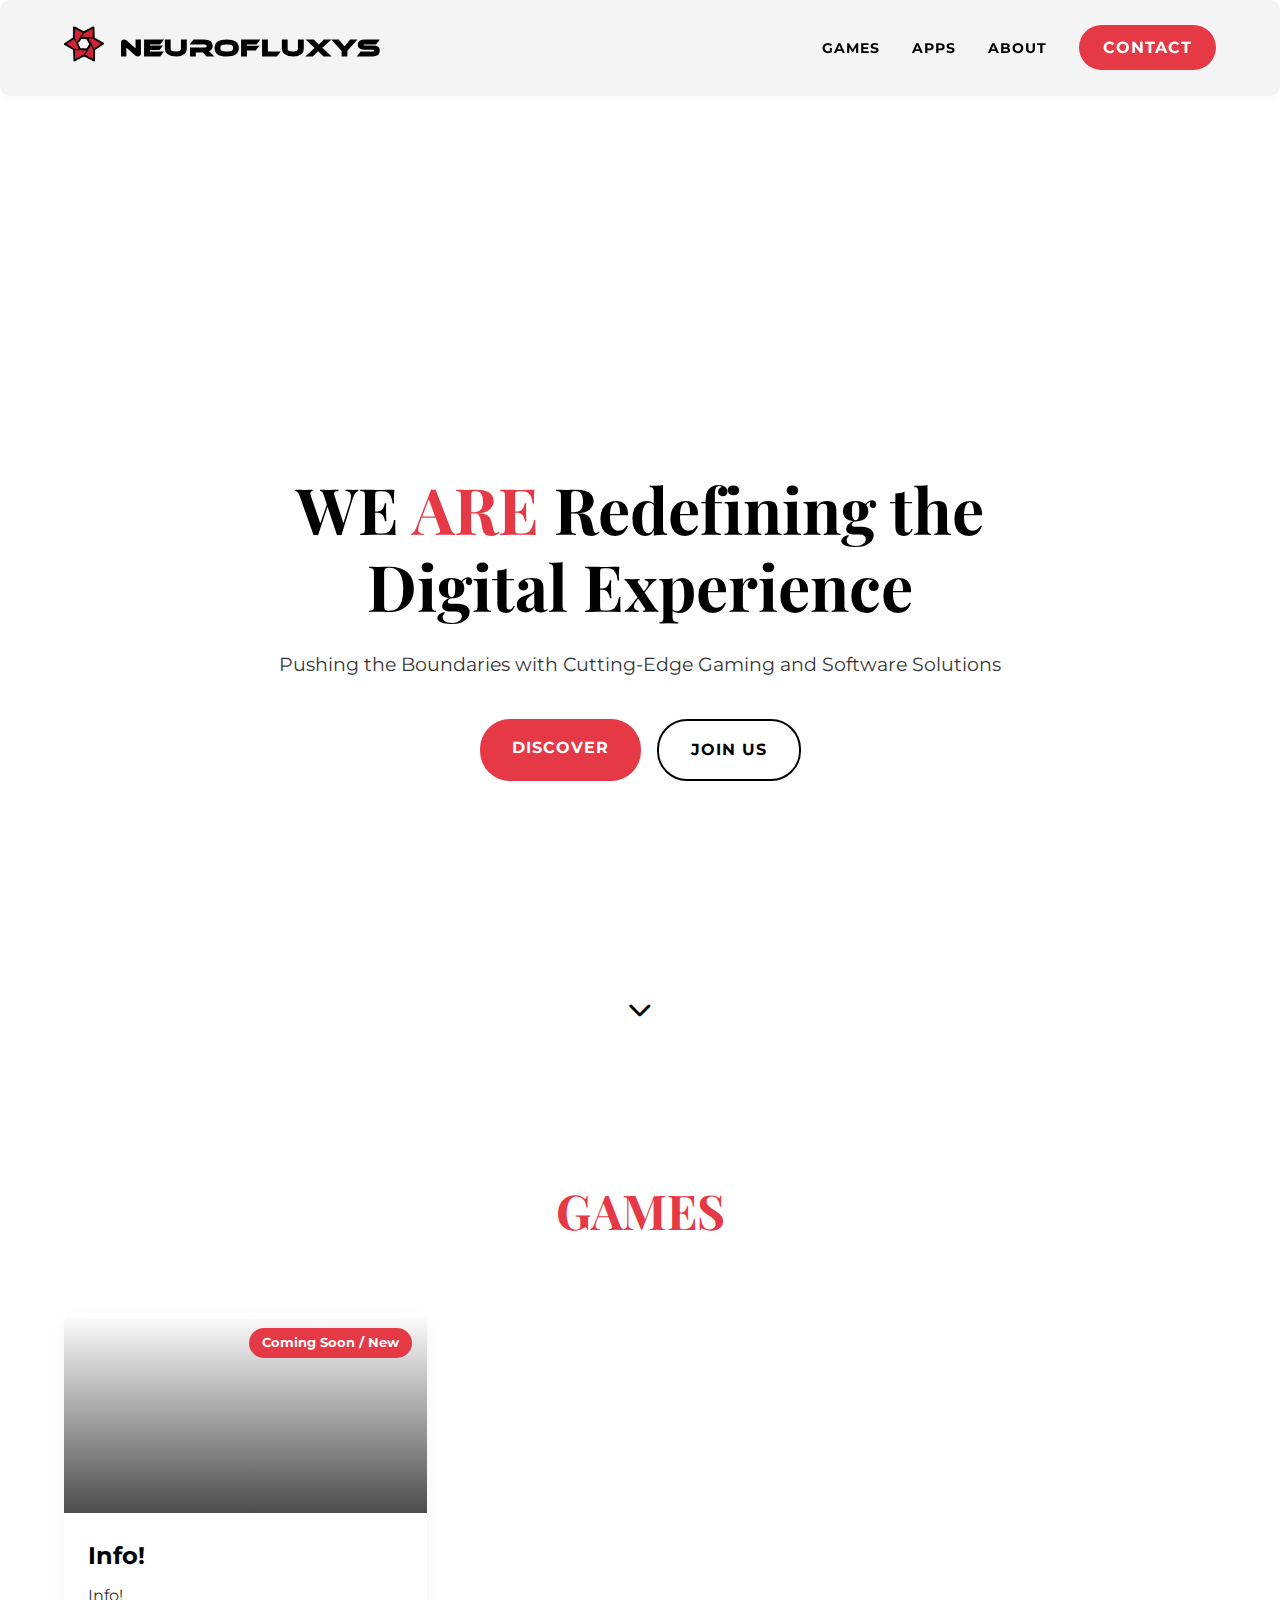
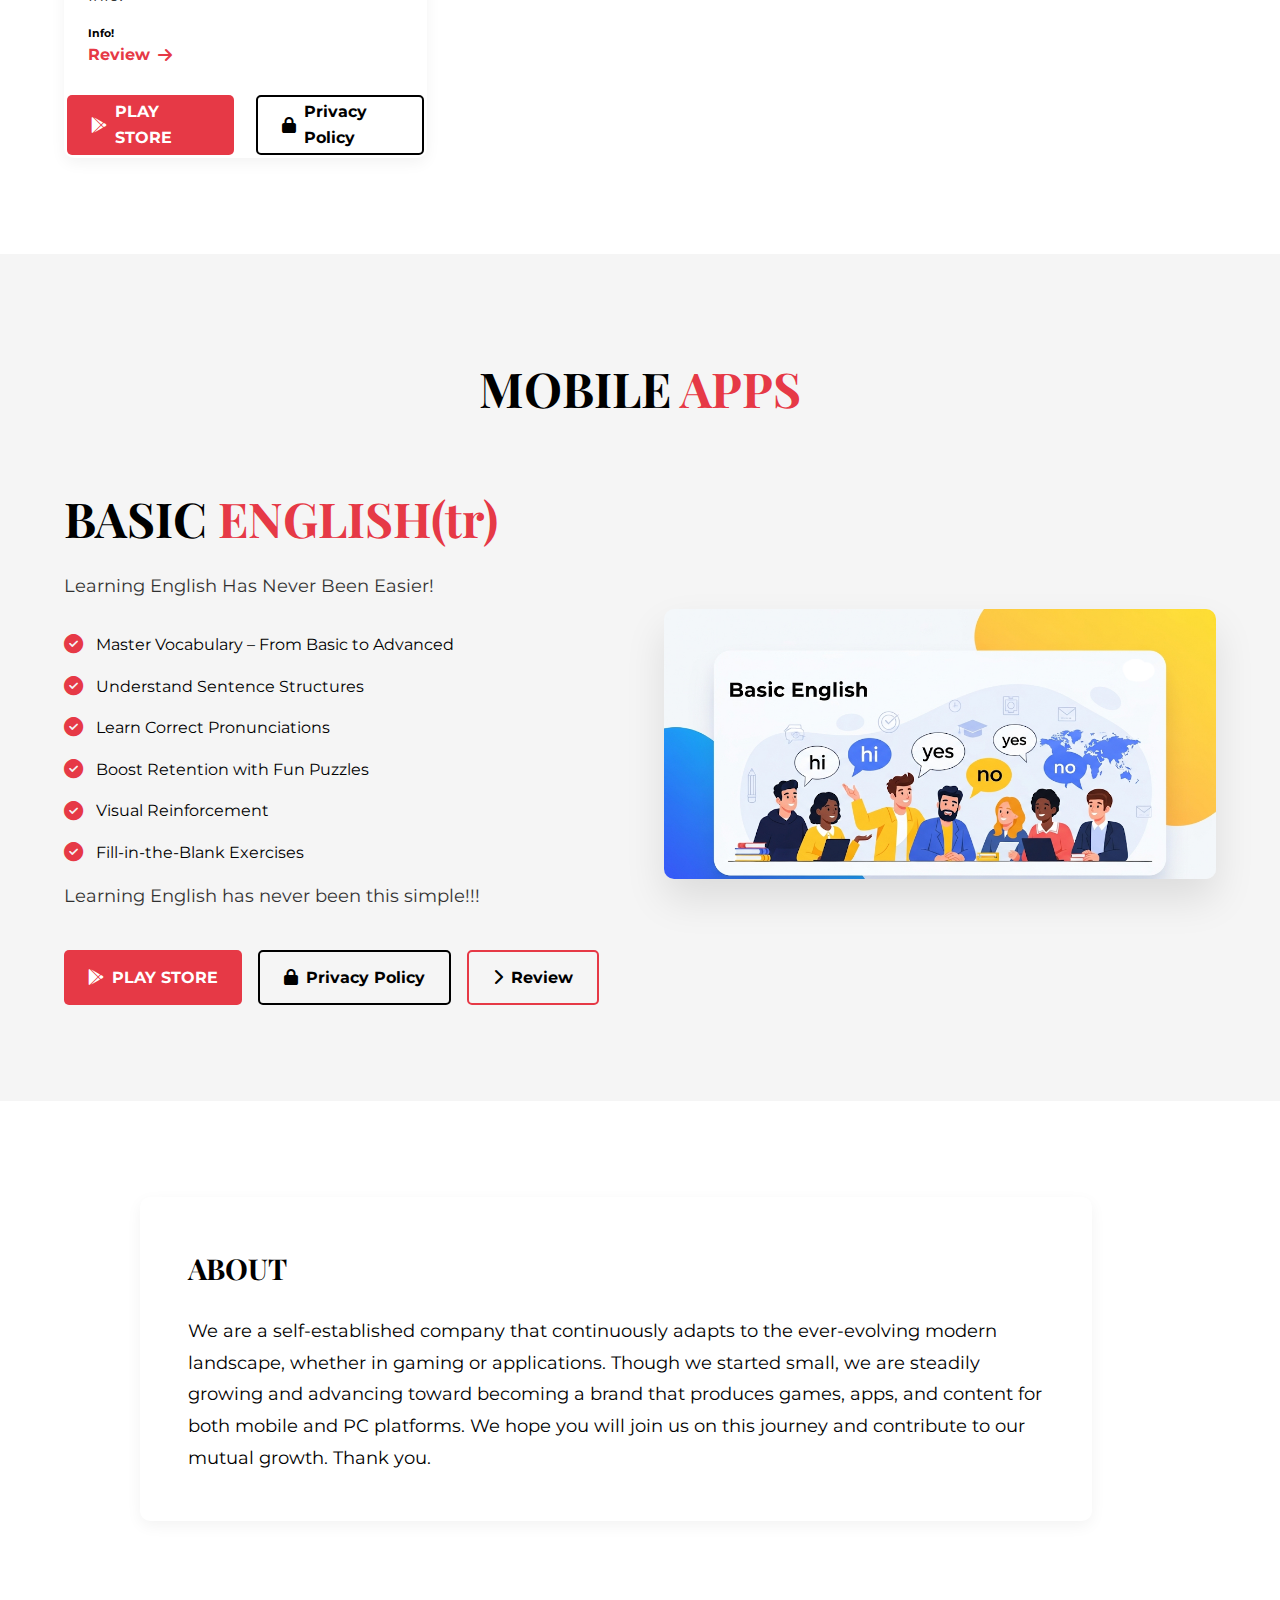
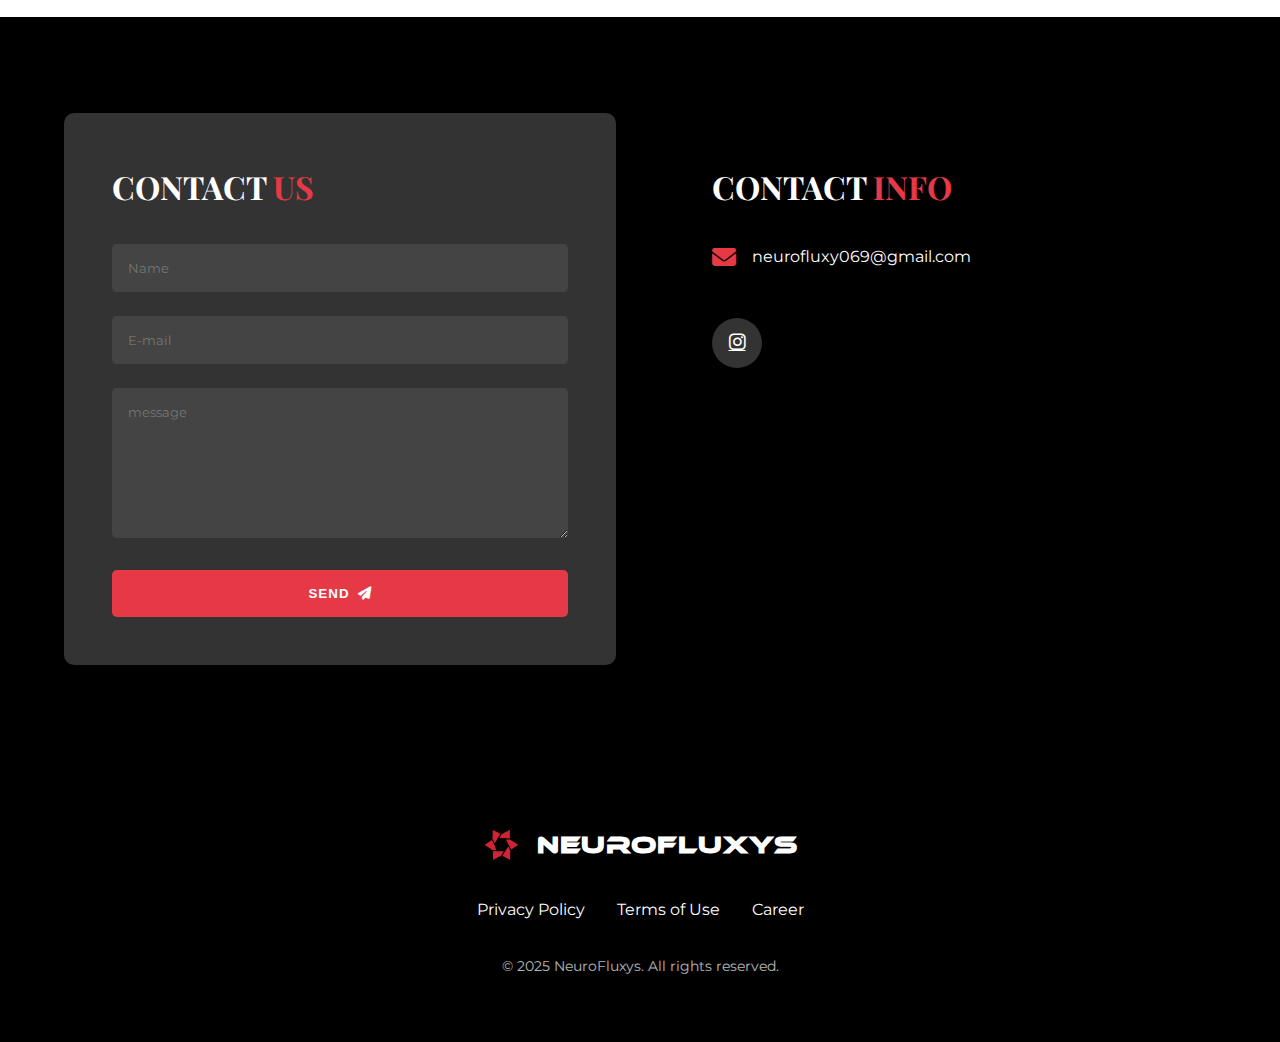
<file: index.html>
<!DOCTYPE html>
<html lang="tr">
<head>
  <meta charset="UTF-8">
  <meta name="viewport" content="width=device-width, initial-scale=1.0">
  <title>NeuroFluxys </title>
   <link rel="icon" type="image/x-icon" href="/iconV5.png">
  <link href="https://fonts.googleapis.com/css2?family=Montserrat:wght@400;700;900&family=Playfair+Display:wght@700&display=swap" rel="stylesheet">
  <link rel="stylesheet" href="https://cdnjs.cloudflare.com/ajax/libs/font-awesome/6.4.0/css/all.min.css">
  <link rel="stylesheet" href="style.css">
  <form class="contact-form" action="form.php" method="POST"></form>


</head>
<body>
  <!-- Preloader -->
  <div class="preloader">
    <div class="loader"></div>
  </div>

  <!-- Navigation -->
  <nav class="navbar">
    <div class="logo-container">
      <a href="index.html"><img src="iconV5.png" alt="NeuroFluxy" class="logo"></a>
      <a href="index.html"  class="logo-text" style="font-family: aa;"><span>NEUROFLUXYS</span></a>
    </div>
    <ul class="nav-links">
      <li><a href="#games" class="nav-link">GAMES</a></li>
      <li><a href="#apps" class="nav-link">APPS</a></li>
      <li><a href="#about" class="nav-link">ABOUT</a></li>
      <li><a href="#contact" class="nav-btn">CONTACT</a></li>
    </ul>
    <div class="hamburger">
      <span></span>
      <span></span>
      <span></span>
    </div>
  </nav>

  <!-- Hero Section -->
  <header class="hero">
    <div class="hero-content">
      <h1 class="hero-title">WE <span class="text-red">ARE </span>Redefining the Digital Experience</h1>
      <p class="hero-subtitle">Pushing the Boundaries with Cutting-Edge Gaming and Software Solutions</p>
      <div class="hero-buttons">
        <a href="#games" class="btn-primary" style="text-decoration: none;">DISCOVER</a>
        <a href="#contact" class="btn-outline" style="text-decoration: none;">JOIN US</a>
      </div>
    </div>
    <div class="hero-scroll">
      <i class="fas fa-chevron-down"></i>
    </div>
  </header>

  <!-- Games Section -->
  <section id="games" class="section">
    <div class="section-header">
      <h2 class="section-title"><span class="text-red">GAMES</span></h2>
      <p class="section-subtitle"></p>
    </div>
    <div class="games-grid">
      <div class="game-card">
        <div class="game-badge">Coming Soon / New</div>
        <div class="game-image" style="background-image: url('text.png')"></div>
        <div class="game-content">
          <h3>Info!</h3>
          <p>Info!</p>
          <h6>Info!</h6>
          <!-- div class="game-rating">// yakında eklenecek skor değerlendirme kısmı
            <i class="fas fa-star"></i>
            <i class="fas fa-star"></i>
            <i class="fas fa-star"></i>
            <i class="fas fa-star"></i>
            <i class="fas fa-star-half-alt"></i>
          </div -->
          <a href="#" class="game-link">Review<i class="fas fa-arrow-right"></i></a>
          </div>
        <div class="app-buttons">
          <a href="#" class="btn-app" style="width: 200px; height: 60px; margin: 3px;">
            <i class="fab fa-google-play"></i> PLAY STORE
          </a>
          <a href="#" class="btn-app-outline" style="width: 200px; height: 60px; margin: 3px;">
            <i class="fas fa-lock"></i> Privacy Policy
          </a>
        </div>
      </div>
        </div>
      <!-- Diğer oyun kartları -->
    </div>
  </section>

  <!-- Apps Section -->
  <section id="apps" class="section bg-gray">
    <div class="section-header">
      <h2 class="section-title">MOBILE<span class="text-red"> APPS</span></h2>
      <p class="section-subtitle"></p>
    </div>
    <div class="app-showcase">
      <div class="app-content">
        <h2>BASIC <span class="text-red">ENGLISH(tr)</span></h2>
        <p>Learning English Has Never Been Easier!</p>
        <div class="app-features">
          <div class="feature">
            <i class="fas fa-check-circle text-red"></i>
            <span> Master Vocabulary – From Basic to Advanced</span>
          </div>
          <div class="feature">
            <i class="fas fa-check-circle text-red"></i>
            <span>Understand Sentence Structures</span>
          </div>
          <div class="feature">
            <i class="fas fa-check-circle text-red"></i>
            <span>Learn Correct Pronunciations</span>
          </div>
          <div class="feature">
            <i class="fas fa-check-circle text-red"></i>
            <span>Boost Retention with Fun Puzzles</span>
          </div>
          <div class="feature">
            <i class="fas fa-check-circle text-red"></i>
            <span>Visual Reinforcement</span>
          </div>
          <div class="feature">
            <i class="fas fa-check-circle text-red"></i>
            <span>Fill-in-the-Blank Exercises</span>
          </div>

          <p>Learning English has never been this simple!!!</p>
          <!-- Diğer özellikler -->
        </div>
        <div class="app-buttons">
          <a href="https://play.google.com/store/apps/details?id=com.neurofluxy.basicenglish" class="btn-app">
            <i class="fab fa-google-play"></i> PLAY STORE
          </a>
          <a href="https://xn--basicenglishgizlilikpolitikas-tme.my.canva.site/#page-PBKF6Hgjc8cFzTjh" class="btn-app-outline">
            <i class="fas fa-lock"></i> Privacy Policy
          </a>
          <a href="BasicEnglish.html" class="Review">
            <i class="fa fa-chevron-right"></i> Review
          </a>
        </div>
      </div>
      <div class="app-image">
        <img src="grafik.png" alt="Basic English App">
      </div>
    </div>
  </section>
  <!-- About Section -->
    
  

    <section id="about" class="section">
    <div class="about-container">
      <div class="about-mission">
        <h3><span class="text-red"></span>ABOUT</h3>
        <p>We are a self-established company that continuously adapts to the ever-evolving modern landscape, whether in gaming or applications. Though we started small, we are steadily growing and advancing toward becoming a brand that produces games, apps, and content for both mobile and PC platforms. We hope you will join us on this journey and contribute to our mutual growth. Thank you.</p>
      </div>
      <div class="about-vision">
        <h3><span class="text-red"></span> </h3>
        <p></p>
      </div>
    </div>
    </section>



  <!-- Contact Section -->
  <section id="contact" class="section bg-dark">
  <div class="contact-container">
    <div class="contact-form">
      <h3>CONTACT  <span class="text-red"> US</span></h3>
      <form 
        action="https://formspree.io/f/xblkrqva" 
        method="POST"
        id="contact-form"
      >
        <input type="text" name="name" placeholder="Name" required>
        <input type="email" name="_replyto" placeholder="E-mail" required>
        <textarea name="message" placeholder="message" required></textarea>
        <button type="submit" class="btn-primary">
          SEND <i class="fas fa-paper-plane"></i>
        </button>
      </form>
      </div>
      <div class="contact-info">
        <h3>CONTACT <span class="text-red">INFO</span></h3>
        <div class="info-item">
          <i class="fas fa-envelope text-red"></i>
          <span>neurofluxy069@gmail.com</span>
        </div>
        <!-- Diğer iletişim bilgileri -->
        <div class="social-links">
          <a href="https://www.instagram.com/neurofluxys/"><i class="fab fa-instagram"></i></a>
         <!-- <a href="#"><i class="fab fa-twitter"></i></a> -->
          <!-- <a href="#"><i class="fab fa-youtube"></i></a>-->
        </div>
      </div>
    </div>
  </section>

  <!-- Footer -->
  <footer class="footer">
    <div class="footer-content">
      <div class="footer-logo">
        <img src="iconV5.png" alt="NeuroFluxy" class="logo">
        <h1 class="bot">NEUROFLUXYS</h1>
      </div>
      <div class="footer-links">
        <a href="#">Privacy Policy</a>
        <a href="#">Terms of Use</a>
        <a href="#">Career</a>
      </div>
      <div class="footer-copyright">
        &copy; 2025 NeuroFluxys. All rights reserved.
      </div>
    </div>
  </footer>

  <script src="script.js"></script>
</body>
</html>
</file>
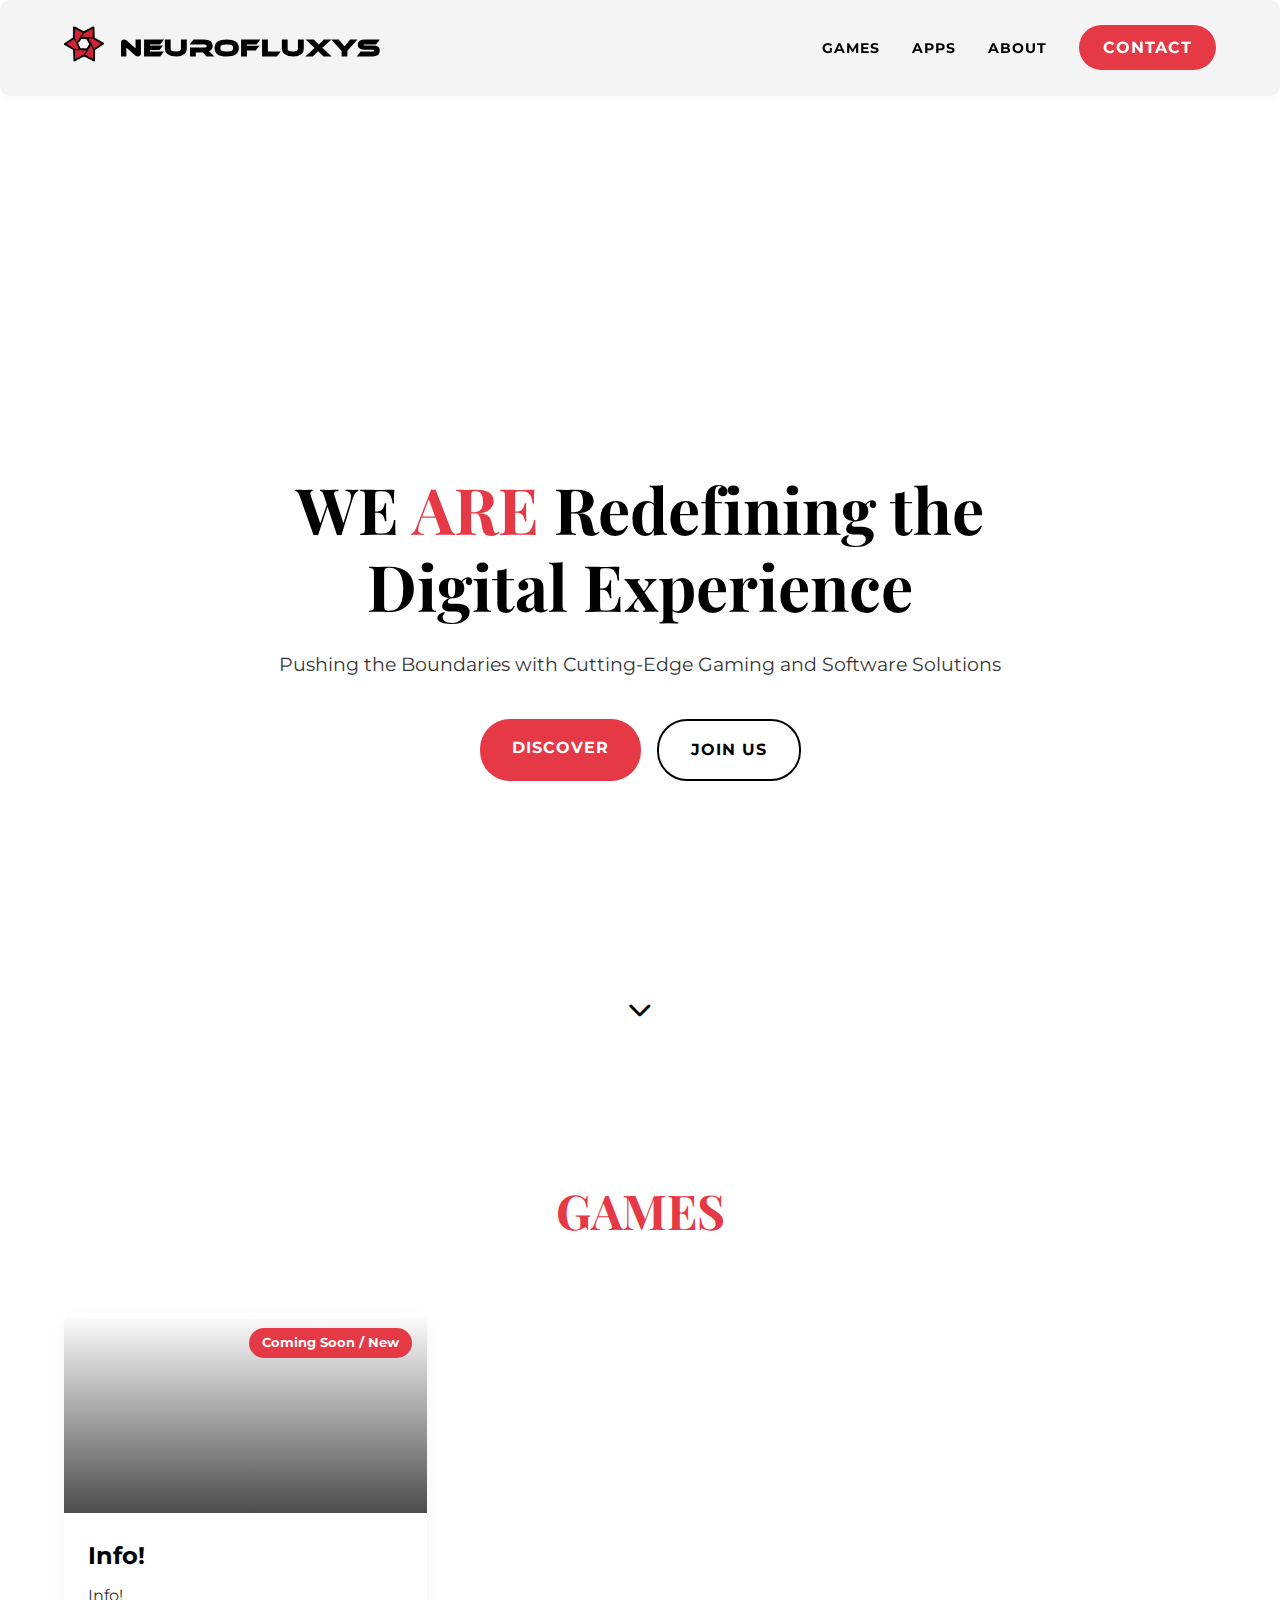
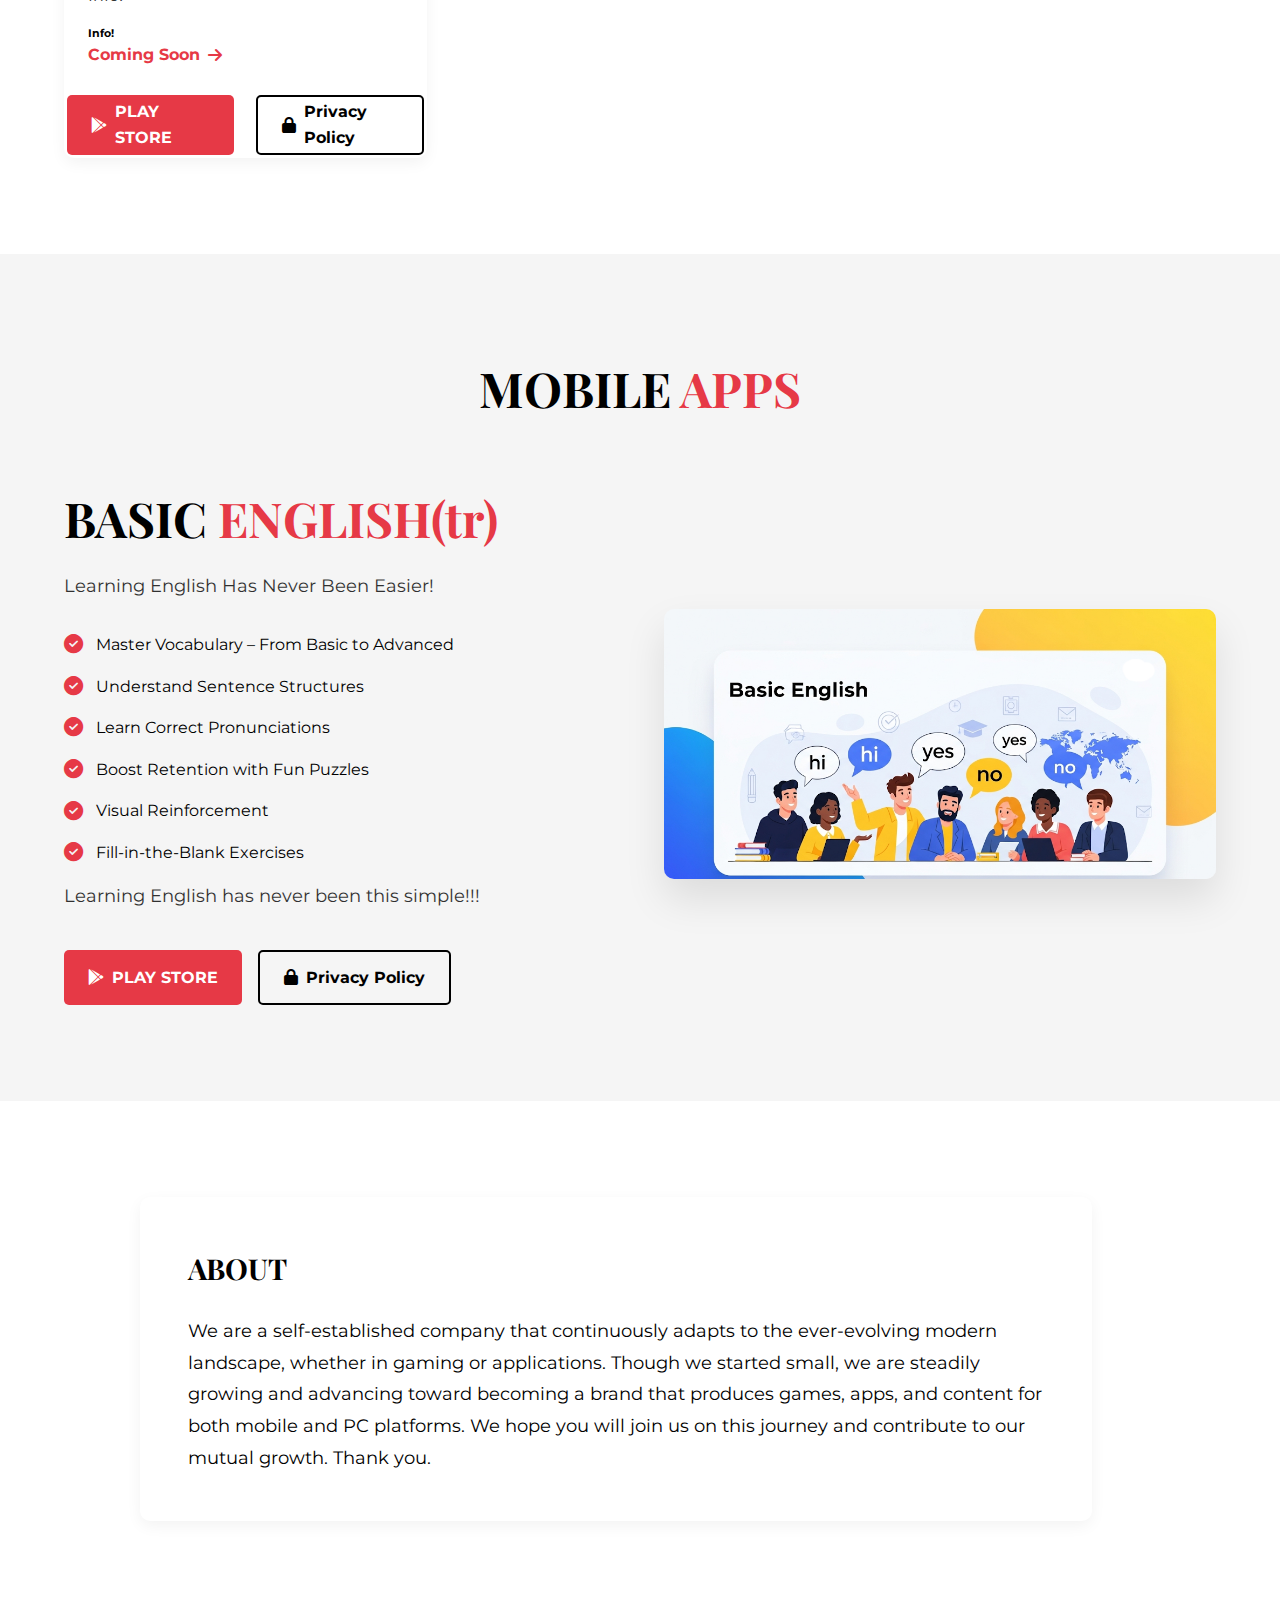
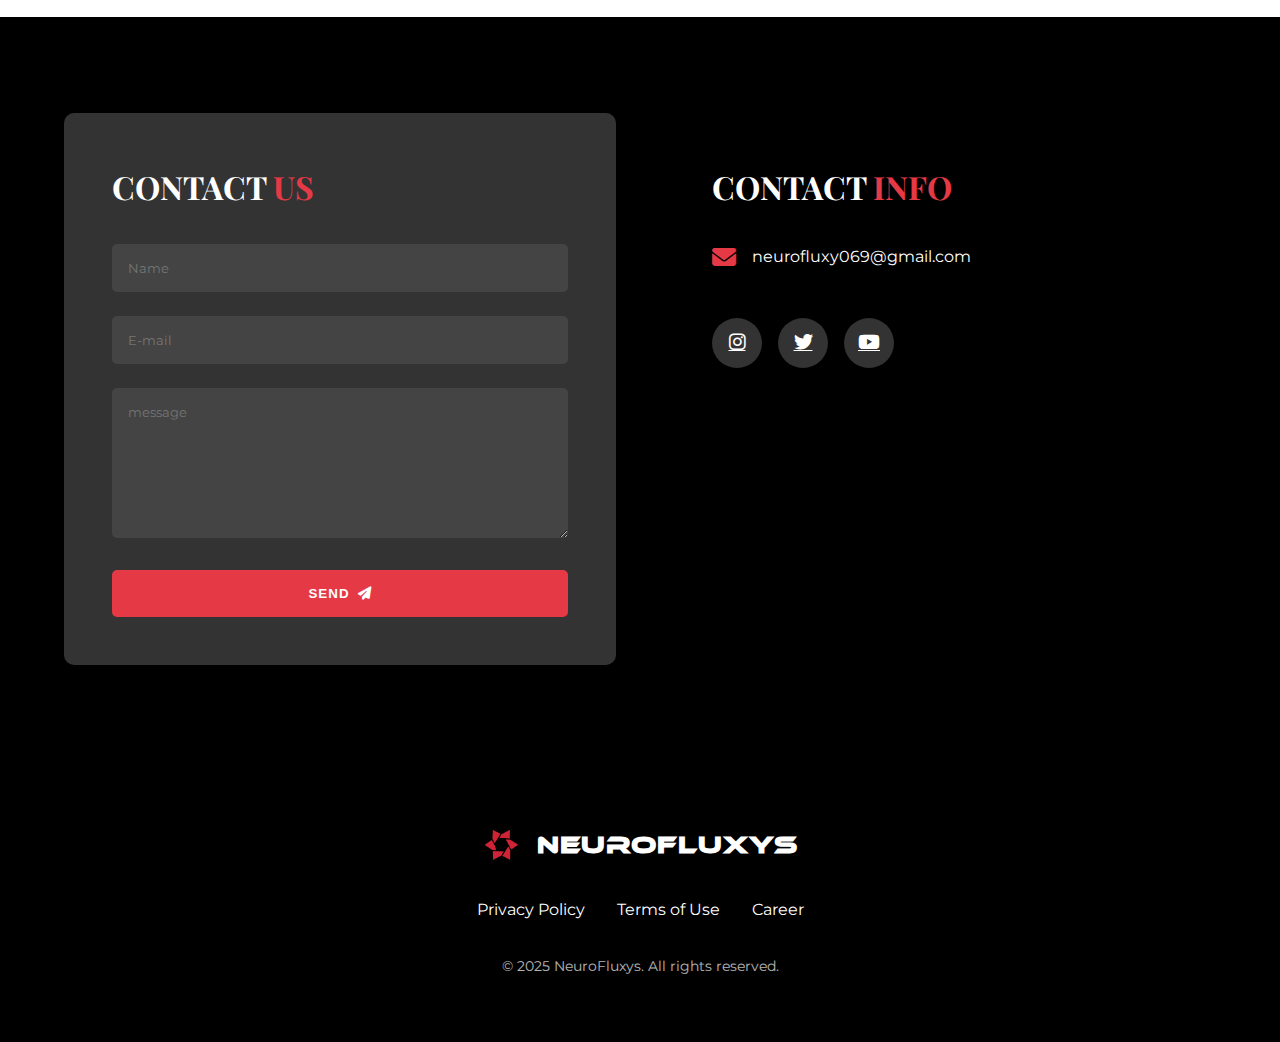
<file: NeuroFluxy/index.html>
<!DOCTYPE html>
<html lang="tr">
<head>
  <meta charset="UTF-8">
  <meta name="viewport" content="width=device-width, initial-scale=1.0">
  <title>NeuroFluxys </title>
   <link rel="icon" type="image/x-icon" href="/iconV5.png">
  <link href="https://fonts.googleapis.com/css2?family=Montserrat:wght@400;700;900&family=Playfair+Display:wght@700&display=swap" rel="stylesheet">
  <link rel="stylesheet" href="https://cdnjs.cloudflare.com/ajax/libs/font-awesome/6.4.0/css/all.min.css">
  <link rel="stylesheet" href="style.css">
  <form class="contact-form" action="form.php" method="POST"></form>


</head>
<body>
  <!-- Preloader -->
  <div class="preloader">
    <div class="loader"></div>
  </div>

  <!-- Navigation -->
  <nav class="navbar">
    <div class="logo-container">
      <a href="index.html"><img src="iconV5.png" alt="NeuroFluxy" class="logo"></a>
      <a href=""  class="logo-text" style="font-family: aa;"><span>NEUROFLUXYS</span></a>
    </div>
    <ul class="nav-links">
      <li><a href="#games" class="nav-link">GAMES</a></li>
      <li><a href="#apps" class="nav-link">APPS</a></li>
      <li><a href="#about" class="nav-link">ABOUT</a></li>
      <li><a href="#contact" class="nav-btn">CONTACT</a></li>
    </ul>
    <div class="hamburger">
      <span></span>
      <span></span>
      <span></span>
    </div>
  </nav>

  <!-- Hero Section -->
  <header class="hero">
    <div class="hero-content">
      <h1 class="hero-title">WE <span class="text-red">ARE </span>Redefining the Digital Experience</h1>
      <p class="hero-subtitle">Pushing the Boundaries with Cutting-Edge Gaming and Software Solutions</p>
      <div class="hero-buttons">
        <a href="#games" class="btn-primary" style="text-decoration: none;">DISCOVER</a>
        <a href="#contact" class="btn-outline" style="text-decoration: none;">JOIN US</a>
      </div>
    </div>
    <div class="hero-scroll">
      <i class="fas fa-chevron-down"></i>
    </div>
  </header>

  <!-- Games Section -->
  <section id="games" class="section">
    <div class="section-header">
      <h2 class="section-title"><span class="text-red">GAMES</span></h2>
      <p class="section-subtitle"></p>
    </div>
    <div class="games-grid">
      <div class="game-card">
        <div class="game-badge">Coming Soon / New</div>
        <div class="game-image" style="background-image: url('text.png')"></div>
        <div class="game-content">
          <h3>Info!</h3>
          <p>Info!</p>
          <h6>Info!</h6>
          <!-- div class="game-rating">// yakında eklenecek skor değerlendirme kısmı
            <i class="fas fa-star"></i>
            <i class="fas fa-star"></i>
            <i class="fas fa-star"></i>
            <i class="fas fa-star"></i>
            <i class="fas fa-star-half-alt"></i>
          </div -->
          <a href="#" class="game-link">Coming Soon<i class="fas fa-arrow-right"></i></a>
          </div>
        <div class="app-buttons">
          <a href="#" class="btn-app" style="width: 200px; height: 60px; margin: 3px;">
            <i class="fab fa-google-play"></i> PLAY STORE
          </a>
          <a href="#" class="btn-app-outline" style="width: 200px; height: 60px; margin: 3px;">
            <i class="fas fa-lock"></i> Privacy Policy
          </a>
        </div>
      </div>
        </div>
      <!-- Diğer oyun kartları -->
    </div>
  </section>

  <!-- Apps Section -->
  <section id="apps" class="section bg-gray">
    <div class="section-header">
      <h2 class="section-title">MOBILE<span class="text-red"> APPS</span></h2>
      <p class="section-subtitle"></p>
    </div>
    <div class="app-showcase">
      <div class="app-content">
        <h2>BASIC <span class="text-red">ENGLISH(tr)</span></h2>
        <p>Learning English Has Never Been Easier!</p>
        <div class="app-features">
          <div class="feature">
            <i class="fas fa-check-circle text-red"></i>
            <span> Master Vocabulary – From Basic to Advanced</span>
          </div>
          <div class="feature">
            <i class="fas fa-check-circle text-red"></i>
            <span>Understand Sentence Structures</span>
          </div>
          <div class="feature">
            <i class="fas fa-check-circle text-red"></i>
            <span>Learn Correct Pronunciations</span>
          </div>
          <div class="feature">
            <i class="fas fa-check-circle text-red"></i>
            <span>Boost Retention with Fun Puzzles</span>
          </div>
          <div class="feature">
            <i class="fas fa-check-circle text-red"></i>
            <span>Visual Reinforcement</span>
          </div>
          <div class="feature">
            <i class="fas fa-check-circle text-red"></i>
            <span>Fill-in-the-Blank Exercises</span>
          </div>

          <p>Learning English has never been this simple!!!</p>
          <!-- Diğer özellikler -->
        </div>
        <div class="app-buttons">
          <a href="https://play.google.com/store/apps/details?id=com.neurofluxy.basicenglish" class="btn-app">
            <i class="fab fa-google-play"></i> PLAY STORE
          </a>
          <a href="https://xn--basicenglishgizlilikpolitikas-tme.my.canva.site/#page-PBKF6Hgjc8cFzTjh" class="btn-app-outline">
            <i class="fas fa-lock"></i> Privacy Policy
          </a>
        </div>
      </div>
      <div class="app-image">
        <img src="grafik.png" alt="Basic English App">
      </div>
    </div>
  </section>
  <!-- About Section -->
    
  

    <section id="about" class="section">
    <div class="about-container">
      <div class="about-mission">
        <h3><span class="text-red"></span>ABOUT</h3>
        <p>We are a self-established company that continuously adapts to the ever-evolving modern landscape, whether in gaming or applications. Though we started small, we are steadily growing and advancing toward becoming a brand that produces games, apps, and content for both mobile and PC platforms. We hope you will join us on this journey and contribute to our mutual growth. Thank you.</p>
      </div>
      <div class="about-vision">
        <h3><span class="text-red"></span> </h3>
        <p></p>
      </div>
    </div>
    </section>



  <!-- Contact Section -->
  <section id="contact" class="section bg-dark">
  <div class="contact-container">
    <div class="contact-form">
      <h3>CONTACT  <span class="text-red"> US</span></h3>
      <form 
        action="https://formspree.io/f/xblkrqva" 
        method="POST"
        id="contact-form"
      >
        <input type="text" name="name" placeholder="Name" required>
        <input type="email" name="_replyto" placeholder="E-mail" required>
        <textarea name="message" placeholder="message" required></textarea>
        <button type="submit" class="btn-primary">
          SEND <i class="fas fa-paper-plane"></i>
        </button>
      </form>
      </div>
      <div class="contact-info">
        <h3>CONTACT <span class="text-red">INFO</span></h3>
        <div class="info-item">
          <i class="fas fa-envelope text-red"></i>
          <span>neurofluxy069@gmail.com</span>
        </div>
        <!-- Diğer iletişim bilgileri -->
        <div class="social-links">
          <a href="#"><i class="fab fa-instagram"></i></a>
          <a href="#"><i class="fab fa-twitter"></i></a>
          <a href="#"><i class="fab fa-youtube"></i></a>
        </div>
      </div>
    </div>
  </section>

  <!-- Footer -->
  <footer class="footer">
    <div class="footer-content">
      <div class="footer-logo">
        <img src="iconV5.png" alt="NeuroFluxy" class="logo">
        <h1 class="bot">NEUROFLUXYS</h1>
      </div>
      <div class="footer-links">
        <a href="#">Privacy Policy</a>
        <a href="#">Terms of Use</a>
        <a href="#">Career</a>
      </div>
      <div class="footer-copyright">
        &copy; 2025 NeuroFluxys. All rights reserved.
      </div>
    </div>
  </footer>

  <script src="script.js"></script>
</body>
</html>
</file>
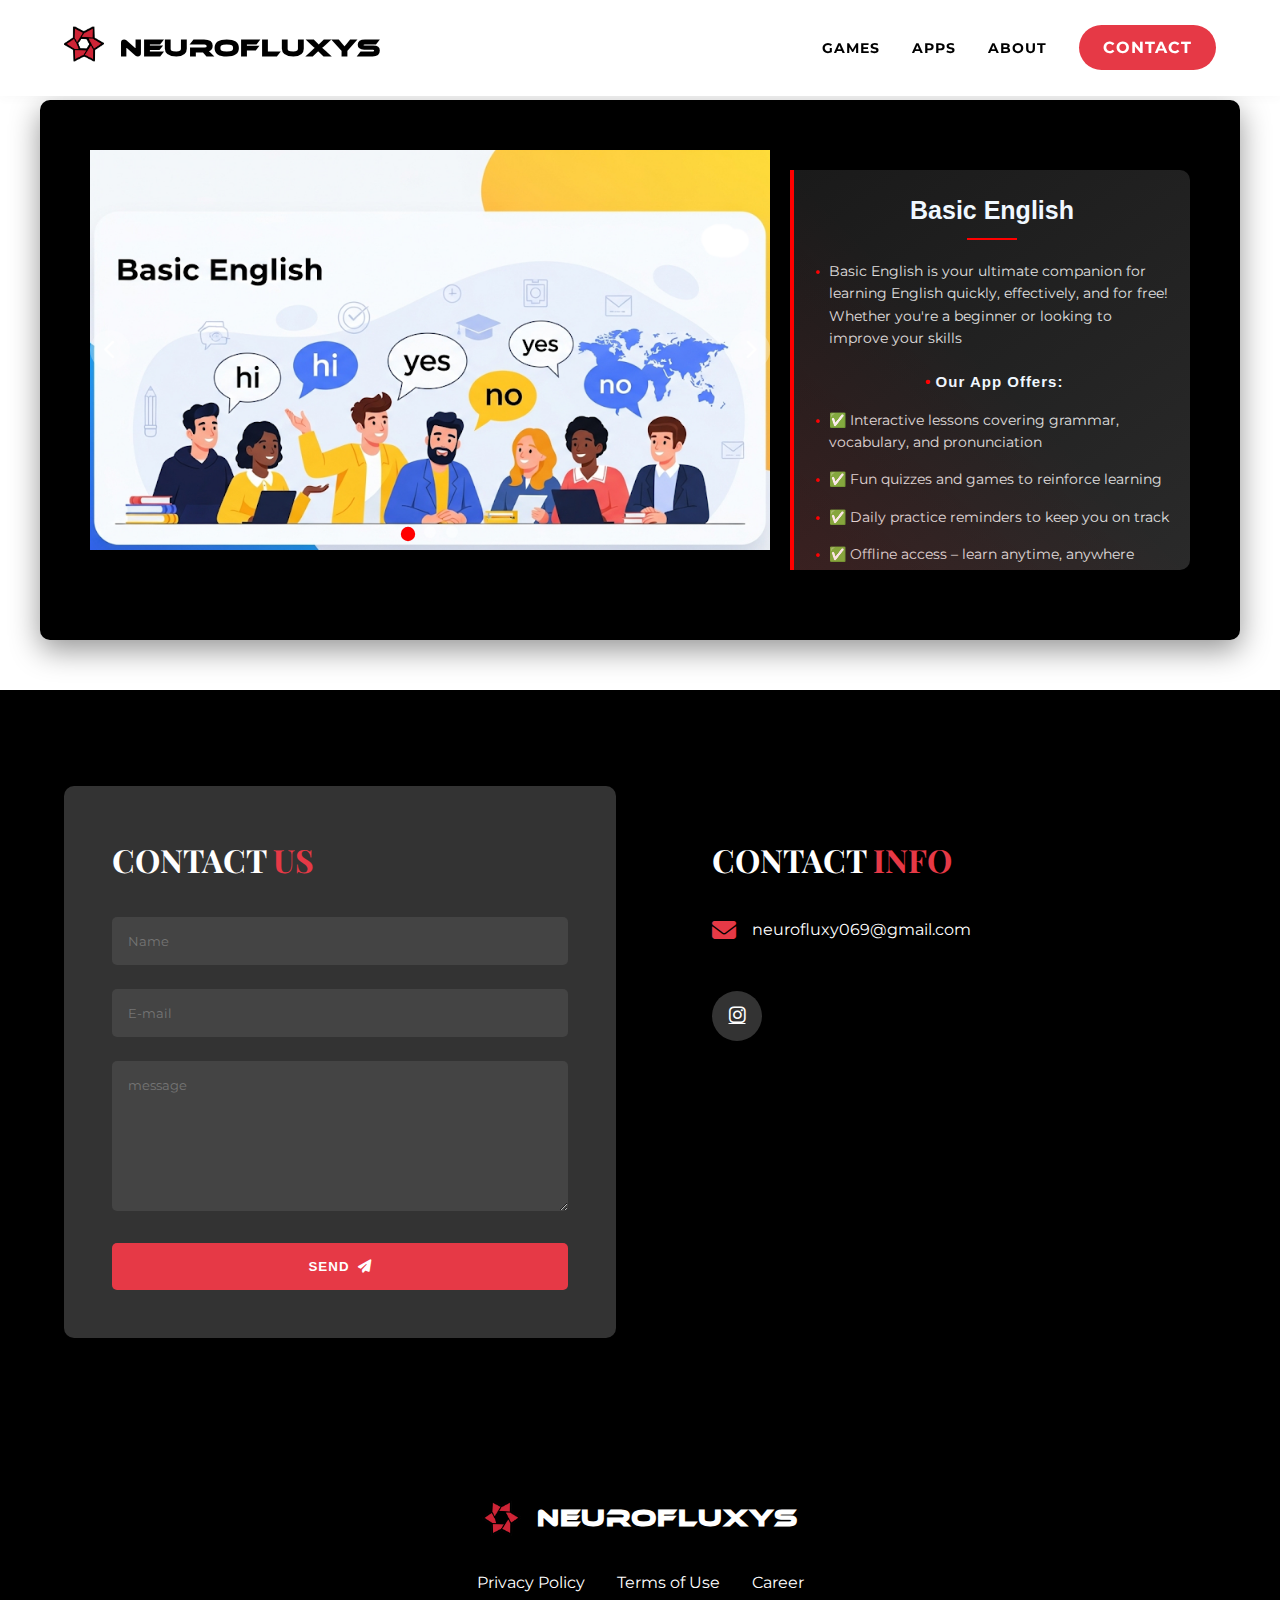
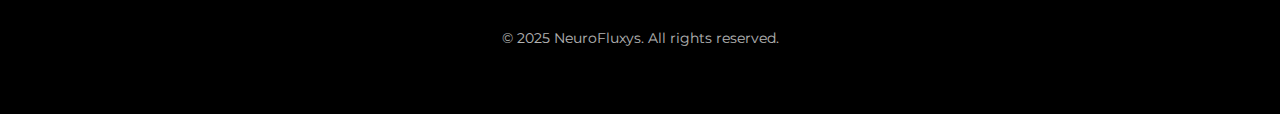
<file: BasicEnglish.html>
<!DOCTYPE html>
<html lang="tr">
<head>
  <meta charset="UTF-8">
  <meta name="viewport" content="width=device-width, initial-scale=1.0">
    <meta name="google" content="notranslate">
  <meta name="referrer" content="strict-origin">
  <title>NeuroFluxys</title>
  <link rel="icon" type="image/x-icon" href="/iconV5.png">
  <link href="https://fonts.googleapis.com/css2?family=Montserrat:wght@400;700;900&family=Playfair+Display:wght@700&display=swap" rel="stylesheet">
  <link rel="stylesheet" href="https://cdnjs.cloudflare.com/ajax/libs/font-awesome/6.4.0/css/all.min.css">
 <link rel="stylesheet" href="secstyle.css">
 <link rel="stylesheet" href="style.css">
</head>
<body>
  <!-- Preloader -->
  <div class="preloader">
    <div class="loader"></div>
  </div>

  <!-- Navigation -->
  <nav class="navbar">
    <div class="logo-container">
      <a href="index.html"><img src="iconV5.png" alt="NeuroFluxy" class="logo"></a>
      <a href="index.html" class="logo-text" style="font-family: aa;"><span>NEUROFLUXYS</span></a>
    </div>
    <ul class="nav-links">
      <li><a href="#games" class="nav-link">GAMES</a></li>
      <li><a href="#apps" class="nav-link">APPS</a></li>
      <li><a href="#about" class="nav-link">ABOUT</a></li>
      <li><a href="#contact" class="nav-btn">CONTACT</a></li>
    </ul>
    <div class="hamburger">
      <span></span>
      <span></span>
      <span></span>
    </div>
  </nav>



  <!-- Slider Section -->
  <div class="slider-container">
    <div class="slider-wrapper">
      <div class="slider">
        <!-- Slide 1 -->
        <div class="slide">
          <img src="grafik.png" alt="Game 1">
        </div>
        <!-- Slide 2 -->
       <div class="slide">
  <video autoplay loop controls>
    <source src="BasicEng/deneme.mp4" type="video/mp4">
  </video>

</div>
        <!-- Slide 3 -->
        <div class="slide">
          <img src="BasicEng/unnamed.png" alt="Game 2">
        </div>
      </div>
      
      <!-- Navigation Buttons -->
      <div class="slider-nav">
        <button class="prev-slide"><i class="fas fa-chevron-left"></i></button>
        <button class="next-slide"><i class="fas fa-chevron-right"></i></button>
      </div>
      
      <!-- Dots Navigation -->
      <div class="slider-dots">
        <div class="dot active" data-slide="0"></div>
        <div class="dot" data-slide="1"></div>
        <div class="dot" data-slide="2"></div>
      </div>
    </div>
    
    <!-- Info Box -->
    <div class="info-box">
      <h2 style="text-align: center; font-family: 'Gill Sans', 'Gill Sans MT', Calibri, 'Trebuchet MS', sans-serif;font-size: 25px; color: aliceblue;">Basic English</h2>
      <p>Basic English is your ultimate companion for learning English quickly, effectively, and for free! Whether you're a beginner or looking to improve your skills</p>
      <p class="info-highlight" style="text-align: center; font-family: 'Gill Sans', 'Gill Sans MT', Calibri, 'Trebuchet MS', sans-serif;font-size: 15px; color: aliceblue;">Our App Offers:</p>
      <p>✅ Interactive lessons covering grammar, vocabulary, and pronunciation</p>
      <p>✅ Fun quizzes and games to reinforce learning
</p>
      <p>✅ Daily practice reminders to keep you on track</p>
      <p>✅ Offline access – learn anytime, anywhere</p>
      <p>✅ Progress tracking and personalized tips</p>

    </div>
  </div>

  <!-- Contact Section -->
  <section id="contact" class="section bg-dark">
    <div class="contact-container">
      <div class="contact-form">
        <h3>CONTACT <span class="text-red">US</span></h3>
        <form action="https://formspree.io/f/xblkrqva" method="POST" id="contact-form">
          <input type="text" name="name" placeholder="Name" required>
          <input type="email" name="_replyto" placeholder="E-mail" required>
          <textarea name="message" placeholder="message" required></textarea>
          <button type="submit" class="btn-primary">
            SEND <i class="fas fa-paper-plane"></i>
          </button>
        </form>
      </div>
      <div class="contact-info">
        <h3>CONTACT <span class="text-red">INFO</span></h3>
        <div class="info-item">
          <i class="fas fa-envelope text-red"></i>
          <span>neurofluxy069@gmail.com</span>
        </div>
        <div class="social-links">
          <a href="https://www.instagram.com/neurofluxys/"><i class="fab fa-instagram"></i></a>
        </div>
      </div>
    </div>
  </section>

  <!-- Footer -->
  <footer class="footer">
    <div class="footer-content">
      <div class="footer-logo">
        <img src="iconV5.png" alt="NeuroFluxy" class="logo">
        <h1 class="bot">NEUROFLUXYS</h1>
      </div>
      <div class="footer-links">
        <a href="#">Privacy Policy</a>
        <a href="#">Terms of Use</a>
        <a href="#">Career</a>
      </div>
      <div class="footer-copyright">
        &copy; 2025 NeuroFluxys. All rights reserved.
      </div>
    </div>
  </footer>

  <script src="script.js"></script>
  <script src="secscript.js"></script>
</body>
</html>
</file>
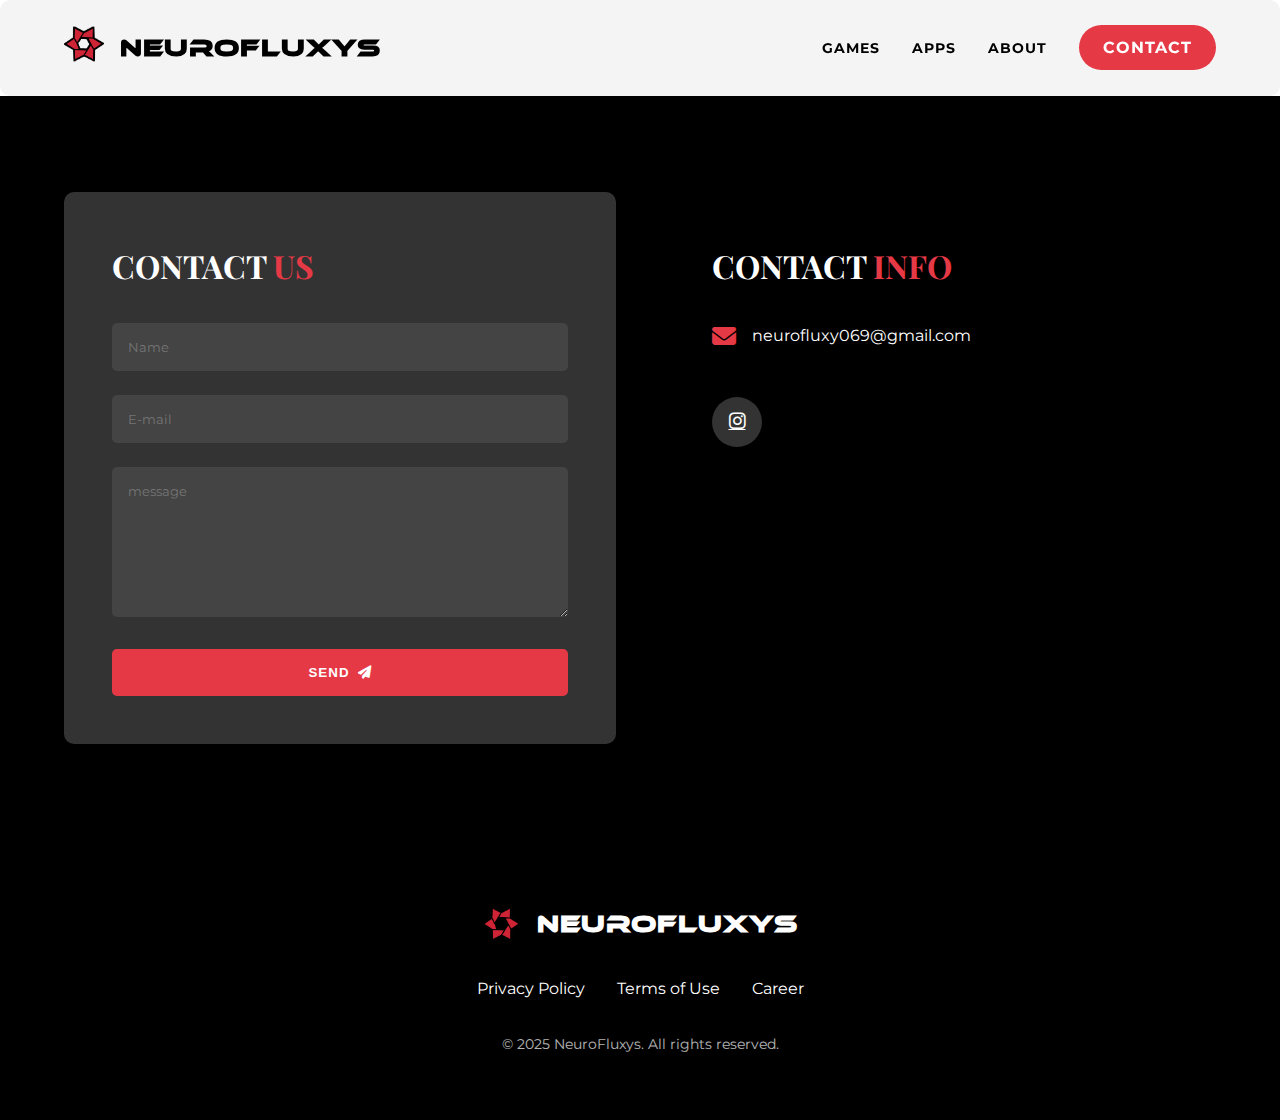
<file: SliceDash.html>
<!DOCTYPE html>
<html lang="tr">
<head>
  <meta charset="UTF-8">
  <meta name="viewport" content="width=device-width, initial-scale=1.0">
  <title>NeuroFluxys </title>
   <link rel="icon" type="image/x-icon" href="/iconV5.png">
  <link href="https://fonts.googleapis.com/css2?family=Montserrat:wght@400;700;900&family=Playfair+Display:wght@700&display=swap" rel="stylesheet">
  <link rel="stylesheet" href="https://cdnjs.cloudflare.com/ajax/libs/font-awesome/6.4.0/css/all.min.css">
  <link rel="stylesheet" href="style.css">
  <form class="contact-form" action="form.php" method="POST"></form>


</head>
<body>
  <!-- Preloader -->
  <div class="preloader">
    <div class="loader"></div>
  </div>

  <!-- Navigation -->
  <nav class="navbar">
    <div class="logo-container">
      <a href="index.html"><img src="iconV5.png" alt="NeuroFluxy" class="logo"></a>
      <a href="index.html"  class="logo-text" style="font-family: aa;"><span>NEUROFLUXYS</span></a>
    </div>
    <ul class="nav-links">
      <li><a href="#games" class="nav-link">GAMES</a></li>
      <li><a href="#apps" class="nav-link">APPS</a></li>
      <li><a href="#about" class="nav-link">ABOUT</a></li>
      <li><a href="#contact" class="nav-btn">CONTACT</a></li>
    </ul>
    <div class="hamburger">
      <span></span>
      <span></span>
      <span></span>
    </div>
  </nav>



 



  <!-- Contact Section -->
  <section id="contact" class="section bg-dark">
  <div class="contact-container">
    <div class="contact-form">
      <h3>CONTACT  <span class="text-red"> US</span></h3>
      <form 
        action="https://formspree.io/f/xblkrqva" 
        method="POST"
        id="contact-form"
      >
        <input type="text" name="name" placeholder="Name" required>
        <input type="email" name="_replyto" placeholder="E-mail" required>
        <textarea name="message" placeholder="message" required></textarea>
        <button type="submit" class="btn-primary">
          SEND <i class="fas fa-paper-plane"></i>
        </button>
      </form>
      </div>
      <div class="contact-info">
        <h3>CONTACT <span class="text-red">INFO</span></h3>
        <div class="info-item">
          <i class="fas fa-envelope text-red"></i>
          <span>neurofluxy069@gmail.com</span>
        </div>
        <!-- Diğer iletişim bilgileri -->
        <div class="social-links">
          <a href="https://www.instagram.com/neurofluxys/"><i class="fab fa-instagram"></i></a>
         <!-- <a href="#"><i class="fab fa-twitter"></i></a> -->
          <!-- <a href="#"><i class="fab fa-youtube"></i></a>-->
        </div>
      </div>
    </div>
  </section>

  <!-- Footer -->
  <footer class="footer">
    <div class="footer-content">
      <div class="footer-logo">
        <img src="iconV5.png" alt="NeuroFluxy" class="logo">
        <h1 class="bot">NEUROFLUXYS</h1>
      </div>
      <div class="footer-links">
        <a href="#">Privacy Policy</a>
        <a href="#">Terms of Use</a>
        <a href="#">Career</a>
      </div>
      <div class="footer-copyright">
        &copy; 2025 NeuroFluxys. All rights reserved.
      </div>
    </div>
  </footer>

  <script src="script.js"></script>
</body>
</html>
</file>
<file: style.css>
:root {
  --primary: #ffffff;
  --secondary: #000000;
  --accent: #e63946;
  --light-gray: #f5f5f5;
  --dark-gray: #333333;
  --transition: all 0.4s cubic-bezier(0.175, 0.885, 0.32, 1.275);
}

/* Reset & Base Styles */
* {
  margin: 0;
  padding: 0;
  box-sizing: border-box;
}

body {
  font-family: 'Montserrat', sans-serif;
  background-color: var(--primary);
  color: var(--secondary);
  line-height: 1.6;
  overflow-x: hidden;
}

.text-red {
  color: var(--accent);
}

.bg-gray {
  background-color: var(--light-gray);
}

.bg-dark {
  background-color: var(--secondary);
  color: var(--primary);
}

/* Preloader */
.preloader {
  position: fixed;
  top: 0;
  left: 0;
  width: 100%;
  height: 100%;
  background: var(--primary);
  display: flex;
  justify-content: center;
  align-items: center;
  z-index: 9999;
}

.loader {
  width: 50px;
  height: 50px;
  border: 5px solid var(--light-gray);
  border-top: 5px solid var(--accent);
  border-radius: 50%;
  animation: spin 1s linear infinite;
}

@keyframes spin {
  0% { transform: rotate(0deg); }
  100% { transform: rotate(360deg); }
}

/* Navigation */
.navbar {
  display: flex;
  justify-content: space-between; /* Bu satır zaten var */
  align-items: center;
  padding: 1.5rem 5%;
  position: fixed;
  width: 100%;
  top: 0;
  z-index: 1000;
  background-color: rgba(255, 255, 255, 0.95);
  box-shadow: 0 2px 10px rgba(94, 94, 94, 0.034);
  transition: var(--transition);
}

.navbar.scrolled {
  padding: 1rem 5%;
  background-color: rgba(255, 255, 255, 0.98);
}

.logo-container {
  display: flex;
  align-items: center;
  gap: 1rem;
}

.logo {
  height: 40px;
  transition: var(--transition), 1.5s ease;
  scale: 1;
  cursor: pointer;
}

.logo:hover {
  transform: rotate(180deg);
  transition: 1s ease;
  scale: 1.15;
}

@font-face {
    font-family: 'aa';
    src: url('aa.otf') format('opentype');
    font-weight: normal;
    font-style: normal;
 }

.logo-text {
  font-family: 'aa';
  font-weight: 700;
  font-size: 1.5rem;
  letter-spacing: 1px;
  text-decoration: none;
  cursor: pointer;
  color: #000000;
}
.logo-text :hover{
  color: rgb(190, 0, 32);
  
}




.nav-links {
  margin-left: auto; /* Bu satır linkleri en sağa iter */
  display: flex;
  list-style: none;
  gap: 2rem;
}

.nav-link {
  color: var(--secondary);
  text-decoration: none;
  font-weight: 700;
  font-size: 0.9rem;
  letter-spacing: 1px;
  text-transform: uppercase;
  position: relative;
  transition: var(--transition);
}

.nav-link::after {
  content: '';
  position: absolute;
  width: 0;
  height: 2px;
  bottom: -5px;
  left: 0;
  background-color: black;
  transition: var(--transition);
}

.nav-link:hover::after {
  width: 100%;
}

.nav-link:hover {
  color: rgb(255, 0, 0);
}

.nav-btn {
  padding: 0.8rem 1.5rem;
  background-color: var(--accent);
  color: white;
  border-radius: 30px;
  font-weight: 700;
  text-transform: uppercase;
  letter-spacing: 1px;
  transition: var(--transition);
  text-decoration: none;
  transition: 0.3s ease;
}

.nav-btn:hover {
  background-color: var(--secondary);
  transform: translateY(-3px);
  box-shadow: 0 5px 15px rgba(230, 57, 70, 0.3);
  transition: 0.3s ease;
}

/* Hero Section */
.hero {
  height: 100vh;
  display: flex;
  flex-direction: column;
  justify-content: center;
  align-items: center;
  text-align: center;
  padding: 0 5%;
  position: relative;
  margin-top: 80px;
}

.hero-content {
  max-width: 900px;
}

.hero-title {
  font-family: 'Playfair Display', serif;
  font-size: 4rem;
  font-weight: 700;
  margin-bottom: 1.5rem;
  line-height: 1.2;
}

.hero-subtitle {
  font-size: 1.2rem;
  margin-bottom: 2.5rem;
  opacity: 0.8;
}

.hero-buttons {
  display: flex;
  gap: 1rem;
  justify-content: center;
}

.btn-primary {
  padding: 1rem 2rem;
  background-color: var(--accent);
  color: white;
  border: none;
  border-radius: 30px;
  font-weight: 700;
  text-transform: uppercase;
  letter-spacing: 1px;
  transition: var(--transition);
  cursor: pointer;
}

.btn-primary:hover {
  background-color: var(--secondary);
  transform: translateY(-5px);
  box-shadow: 0 10px 20px rgba(230, 57, 70, 0.3);
}

.btn-outline {
  padding: 1rem 2rem;
  background-color: transparent;
  color: var(--secondary);
  border: 2px solid var(--secondary);
  border-radius: 30px;
  font-weight: 700;
  text-transform: uppercase;
  letter-spacing: 1px;
  transition: var(--transition);
  cursor: pointer;
}

.btn-outline:hover {
  background-color: var(--secondary);
  color: white;
  transform: translateY(-5px);
}

.hero-scroll {
  position: absolute;
  bottom: 50px;
  animation: bounce 2s infinite;
}

.hero-scroll i {
  font-size: 1.5rem;
  color: var(--secondary);
}

@keyframes bounce {
  0%, 20%, 50%, 80%, 100% {
    transform: translateY(0);
  }
  40% {
    transform: translateY(-20px);
  }
  60% {
    transform: translateY(-10px);
  }
}

/* Section Styles */
.section {
  padding: 6rem 5%;
}

.section-header {
  text-align: center;
  margin-bottom: 4rem;
}

.section-title {
  font-family: 'Playfair Display', serif;
  font-size: 3rem;
  font-weight: 700;
  margin-bottom: 1rem;
}

.section-subtitle {
  font-size: 1.1rem;
  opacity: 0.7;
}

/* Games Section */
.games-grid {
  display: grid;
  grid-template-columns: repeat(auto-fill, minmax(300px, 1fr));
  gap: 2rem;
}

.game-card {
  background-color: white;
  border-radius: 10px;
  overflow: hidden;
  box-shadow: 0 5px 15px rgba(0, 0, 0, 0.05);
  transition: var(--transition);
  position: relative;
}

.game-card:hover {
  transform: translateY(-10px);
  box-shadow: 0 15px 30px rgba(0, 0, 0, 0.1);
}

.game-badge {
  position: absolute;
  top: 15px;
  right: 15px;
  background-color: var(--accent);
  color: white;
  padding: 0.3rem 0.8rem;
  border-radius: 20px;
  font-size: 0.8rem;
  font-weight: 700;
  z-index: 1;
}

.game-image {
  height: 200px;
  background-size: cover;
  background-position: center;
  position: relative;
}

.game-image::after {
  content: '';
  position: absolute;
  top: 0;
  left: 0;
  width: 100%;
  height: 100%;
  background: linear-gradient(to top, rgba(0, 0, 0, 0.7), transparent);
}

.game-content {
  padding: 1.5rem;
}

.game-content h3 {
  font-size: 1.5rem;
  margin-bottom: 0.5rem;
}

.game-content p {
  color: var(--dark-gray);
  margin-bottom: 1rem;
}

.game-rating {
  color: #ffc107;
  margin-bottom: 1.5rem;
}

.game-link {
  display: inline-flex;
  align-items: center;
  gap: 0.5rem;
  color: var(--accent);
  font-weight: 700;
  text-decoration: none;
  transition: var(--transition);
}

.game-link:hover {
  color: var(--secondary);
}

.game-link i {
  transition: var(--transition);
}

.game-link:hover i {
  transform: translateX(5px);
}

/* App Section */
.app-showcase {
  display: flex;
  align-items: center;
  gap: 3rem;
  max-width: 1200px;
  margin: 0 auto;
}

.app-content {
  flex: 1;
}

.app-content h2 {
  font-family: 'Playfair Display', serif;
  font-size: 3rem;
  margin-bottom: 1.5rem;
  line-height: 1.2;
}

.app-content p {
  font-size: 1.1rem;
  margin-bottom: 2rem;
  opacity: 0.8;
}

.app-features {
  margin-bottom: 2.5rem;
}

.feature {
  display: flex;
  align-items: center;
  gap: 0.8rem;
  margin-bottom: 1rem;
}

.feature i {
  font-size: 1.2rem;
}

.app-buttons {
  display: flex;
  gap: 1rem;
}

.btn-app {
  display: inline-flex;
  align-items: center;
  gap: 0.5rem;
  padding: 0.8rem 1.5rem;
  background-color: var(--accent);
  color: white;
  border-radius: 5px;
  font-weight: 700;
  text-decoration: none;
  transition: var(--transition);
}
.Review {
  display: inline-flex;
  align-items: center;
  gap: 0.5rem;
  padding: 0.8rem 1.5rem;
  background-color: var(--light-gray);
  border: 2px solid var(--accent);
  color: rgb(0, 0, 0);
  border-radius: 5px;
  font-weight: 700;
  text-decoration: none;
  transition: var(--transition);
}

.Review:hover{
  background-color: var(--accent);
  transform: translateY(-3px);
  color: #f5f5f5  ;
}

.btn-app:hover {
  background-color: var(--secondary);
  transform: translateY(-3px);
}

.btn-app-outline {
  display: inline-flex;
  align-items: center;
  gap: 0.5rem;
  padding: 0.8rem 1.5rem;
  background-color: transparent;
  color: var(--secondary);
  border: 2px solid var(--secondary);
  border-radius: 5px;
  font-weight: 700;
  text-decoration: none;
  transition: var(--transition);
}

.btn-app-outline:hover {
  background-color: var(--secondary);
  color: white;
  transform: translateY(-3px);
}

.app-image {
  flex: 1;
  text-align: center;
}

.app-image img {
  max-width: 100%;
  height: auto;
  border-radius: 10px;
  box-shadow: 0 20px 40px rgba(0, 0, 0, 0.1);
}

/* About Section */
.about-container {
  display: flex;
  gap: 3rem;
  max-width: 1000px;
  margin: 0 auto;
}

.about-mission {
  flex: 1;
  padding: 3rem;
  background-color: white;
  border-radius: 10px;
  box-shadow: 0 5px 15px rgba(0, 0, 0, 0.05);
  transition: var(--transition);
}

.about-mission:hover, .about-vision:hover {
  transform: translateY(-10px);
  box-shadow: 0 15px 30px rgba(0, 0, 0, 0.1);
}

.about-mission h3, .about-vision h3 {
  font-family: 'Playfair Display', serif;
  font-size: 1.8rem;
  margin-bottom: 1.5rem;
}

.about-mission p, .about-vision p {
  font-size: 1.1rem;
  line-height: 1.8;
}

/* Contact Section */
.contact-container {
  display: flex;
  gap: 3rem;
  max-width: 1200px;
  margin: 0 auto;
}

.contact-form {
  flex: 1;
  padding: 3rem;
  background-color: var(--dark-gray);
  border-radius: 10px;
}

.contact-form h3 {
  font-family: 'Playfair Display', serif;
  font-size: 2rem;
  margin-bottom: 2rem;
}

.contact-form input,
.contact-form textarea {
  width: 100%;
  padding: 1rem;
  margin-bottom: 1.5rem;
  background-color: #444;
  border: none;
  border-radius: 5px;
  color: white;
  font-family: 'Montserrat', sans-serif;
}

.contact-form textarea {
  min-height: 150px;
  resize: vertical;
}

.contact-form button {
  width: 100%;
  padding: 1rem;
  background-color: var(--accent);
  color: white;
  border: none;
  border-radius: 5px;
  font-weight: 700;
  text-transform: uppercase;
  letter-spacing: 1px;
  cursor: pointer;
  transition: var(--transition);
  display: flex;
  align-items: center;
  justify-content: center;
  gap: 0.5rem;
}

.contact-form button:hover {
  background-color: white;
  color: var(--accent);
}

.contact-info {
  flex: 1;
  padding: 3rem;
}

.contact-info h3 {
  font-family: 'Playfair Display', serif;
  font-size: 2rem;
  margin-bottom: 2rem;
}

.info-item {
  display: flex;
  align-items: center;
  gap: 1rem;
  margin-bottom: 1.5rem;
}

.info-item i {
  font-size: 1.5rem;
}

.social-links {
  display: flex;
  gap: 1rem;
  margin-top: 3rem;
}

.social-links a {
  display: flex;
  align-items: center;
  justify-content: center;
  width: 50px;
  height: 50px;
  background-color: var(--dark-gray);
  border-radius: 50%;
  color: white;
  font-size: 1.2rem;
  transition: var(--transition);
}

.social-links a:hover {
  background-color: var(--accent);
  transform: translateY(-5px);
}

/* Footer */
.footer {
  background-color: var(--secondary);
  color: white;
  padding: 4rem 5%;
}
.bot{
  font-family: 'aa';
  font-weight: 700;
  font-size: 1.5rem;
  letter-spacing: 1px;
  cursor: pointer;
}

.footer-content {
  display: flex;
  flex-direction: column;
  align-items: center;
  gap: 2rem;
  max-width: 1200px;
  margin: 0 auto;
}

.footer-logo {
  display: flex;
  align-items: center;
  gap: 1rem;
}

.footer-logo img {
  height: 40px;
}

.footer-logo span {
  font-family: 'Playfair Display', serif;
  font-size: 1.5rem;
  font-weight: 700;
}

.footer-links {
  display: flex;
  gap: 2rem;
}

.footer-links a {
  color: white;
  text-decoration: none;
  transition: var(--transition);
}

.footer-links a:hover {
  color: var(--accent);
}

.footer-copyright {
  opacity: 0.7;
  font-size: 0.9rem;
}

/* Responsive Design */
@media (max-width: 1024px) {
  .hero-title {
    font-size: 3rem;
  }
  
  .app-showcase, .about-container, .contact-container {
    flex-direction: column;
  }
  
  .app-image {
    order: -1;
  }
}

@media (max-width: 768px) {
  .nav-links {
    margin-left: 0; /* Mobilde ortalamak için */
    left: -100%;
    width: 100%;
    height: calc(100vh - 80px);
    background-color: white;
    flex-direction: column;
    align-items: center;
    justify-content: center;
    gap: 2rem;
    transition: var(--transition);
    position: fixed;
    top: 80px;
  }
  
  .nav-links {
    position: fixed;
    top: 80px;
    left: -100%;
    width: 100%;
    height: calc(100vh - 80px);
    background-color: white;
    flex-direction: column;
    align-items: center;
    justify-content: center;
    gap: 2rem;
    transition: var(--transition);
  }
  
  .nav-links.active {
    left: 0;
  }
  
  .hamburger {
    display: flex;
    flex-direction: column;
    gap: 5px;
    cursor: pointer;
  }
  
  .hamburger span {
    width: 25px;
    height: 3px;
    background-color: var(--secondary);
    transition: var(--transition);
  }
  
  .hamburger.active span:nth-child(1) {
    transform: rotate(45deg) translate(5px, 5px);
  }
  
  .hamburger.active span:nth-child(2) {
    opacity: 0;
  }
  
  .hamburger.active span:nth-child(3) {
    transform: rotate(-45deg) translate(5px, -5px);
  }
  
  .hero-title {
    font-size: 2.5rem;
  }
  
  .hero-buttons {
    flex-direction: column;
  }
  
  .section-title {
    font-size: 2.5rem;
  }
}

/* Animations */
@keyframes fadeIn {
  from { opacity: 0; }
  to { opacity: 1; }
}

.fade-in {
  animation: fadeIn 1s ease-in-out;
}

.form-status {
  margin-top: 1.5rem;
  padding: 1rem;
  border-radius: 5px;
  display: none;
  text-align: center;
}

.form-status.success {
  background-color: #4CAF50;
  color: white;
  display: block;
}

.form-status.error {
  background-color: #f44336;
  color: white;
  display: block;
}
</file>
<file: NeuroFluxy/style.css>
:root {
  --primary: #ffffff;
  --secondary: #000000;
  --accent: #e63946;
  --light-gray: #f5f5f5;
  --dark-gray: #333333;
  --transition: all 0.4s cubic-bezier(0.175, 0.885, 0.32, 1.275);
}

/* Reset & Base Styles */
* {
  margin: 0;
  padding: 0;
  box-sizing: border-box;
}

body {
  font-family: 'Montserrat', sans-serif;
  background-color: var(--primary);
  color: var(--secondary);
  line-height: 1.6;
  overflow-x: hidden;
}

.text-red {
  color: var(--accent);
}

.bg-gray {
  background-color: var(--light-gray);
}

.bg-dark {
  background-color: var(--secondary);
  color: var(--primary);
}

/* Preloader */
.preloader {
  position: fixed;
  top: 0;
  left: 0;
  width: 100%;
  height: 100%;
  background: var(--primary);
  display: flex;
  justify-content: center;
  align-items: center;
  z-index: 9999;
}

.loader {
  width: 50px;
  height: 50px;
  border: 5px solid var(--light-gray);
  border-top: 5px solid var(--accent);
  border-radius: 50%;
  animation: spin 1s linear infinite;
}

@keyframes spin {
  0% { transform: rotate(0deg); }
  100% { transform: rotate(360deg); }
}

/* Navigation */
.navbar {
  display: flex;
  justify-content: space-between; /* Bu satır zaten var */
  align-items: center;
  padding: 1.5rem 5%;
  position: fixed;
  width: 100%;
  top: 0;
  z-index: 1000;
  background-color: rgba(255, 255, 255, 0.95);
  box-shadow: 0 2px 10px rgba(94, 94, 94, 0.034);
  transition: var(--transition);
}

.navbar.scrolled {
  padding: 1rem 5%;
  background-color: rgba(255, 255, 255, 0.98);
}

.logo-container {
  display: flex;
  align-items: center;
  gap: 1rem;
}

.logo {
  height: 40px;
  transition: var(--transition), 1.5s ease;
  scale: 1;
  cursor: pointer;
}

.logo:hover {
  transform: rotate(180deg);
  transition: 1s ease;
  scale: 1.15;
}

@font-face {
    font-family: 'aa';
    src: url('aa.otf') format('opentype');
    font-weight: normal;
    font-style: normal;
 }

.logo-text {
  font-family: 'aa';
  font-weight: 700;
  font-size: 1.5rem;
  letter-spacing: 1px;
  text-decoration: none;
  cursor: pointer;
  color: #000000;
}
.logo-text :hover{
  color: rgb(190, 0, 32);
  
}




.nav-links {
  margin-left: auto; /* Bu satır linkleri en sağa iter */
  display: flex;
  list-style: none;
  gap: 2rem;
}

.nav-link {
  color: var(--secondary);
  text-decoration: none;
  font-weight: 700;
  font-size: 0.9rem;
  letter-spacing: 1px;
  text-transform: uppercase;
  position: relative;
  transition: var(--transition);
}

.nav-link::after {
  content: '';
  position: absolute;
  width: 0;
  height: 2px;
  bottom: -5px;
  left: 0;
  background-color: black;
  transition: var(--transition);
}

.nav-link:hover::after {
  width: 100%;
}

.nav-link:hover {
  color: rgb(255, 0, 0);
}

.nav-btn {
  padding: 0.8rem 1.5rem;
  background-color: var(--accent);
  color: white;
  border-radius: 30px;
  font-weight: 700;
  text-transform: uppercase;
  letter-spacing: 1px;
  transition: var(--transition);
  text-decoration: none;
  transition: 0.3s ease;
}

.nav-btn:hover {
  background-color: var(--secondary);
  transform: translateY(-3px);
  box-shadow: 0 5px 15px rgba(230, 57, 70, 0.3);
  transition: 0.3s ease;
}

/* Hero Section */
.hero {
  height: 100vh;
  display: flex;
  flex-direction: column;
  justify-content: center;
  align-items: center;
  text-align: center;
  padding: 0 5%;
  position: relative;
  margin-top: 80px;
}

.hero-content {
  max-width: 900px;
}

.hero-title {
  font-family: 'Playfair Display', serif;
  font-size: 4rem;
  font-weight: 700;
  margin-bottom: 1.5rem;
  line-height: 1.2;
}

.hero-subtitle {
  font-size: 1.2rem;
  margin-bottom: 2.5rem;
  opacity: 0.8;
}

.hero-buttons {
  display: flex;
  gap: 1rem;
  justify-content: center;
}

.btn-primary {
  padding: 1rem 2rem;
  background-color: var(--accent);
  color: white;
  border: none;
  border-radius: 30px;
  font-weight: 700;
  text-transform: uppercase;
  letter-spacing: 1px;
  transition: var(--transition);
  cursor: pointer;
}

.btn-primary:hover {
  background-color: var(--secondary);
  transform: translateY(-5px);
  box-shadow: 0 10px 20px rgba(230, 57, 70, 0.3);
}

.btn-outline {
  padding: 1rem 2rem;
  background-color: transparent;
  color: var(--secondary);
  border: 2px solid var(--secondary);
  border-radius: 30px;
  font-weight: 700;
  text-transform: uppercase;
  letter-spacing: 1px;
  transition: var(--transition);
  cursor: pointer;
}

.btn-outline:hover {
  background-color: var(--secondary);
  color: white;
  transform: translateY(-5px);
}

.hero-scroll {
  position: absolute;
  bottom: 50px;
  animation: bounce 2s infinite;
}

.hero-scroll i {
  font-size: 1.5rem;
  color: var(--secondary);
}

@keyframes bounce {
  0%, 20%, 50%, 80%, 100% {
    transform: translateY(0);
  }
  40% {
    transform: translateY(-20px);
  }
  60% {
    transform: translateY(-10px);
  }
}

/* Section Styles */
.section {
  padding: 6rem 5%;
}

.section-header {
  text-align: center;
  margin-bottom: 4rem;
}

.section-title {
  font-family: 'Playfair Display', serif;
  font-size: 3rem;
  font-weight: 700;
  margin-bottom: 1rem;
}

.section-subtitle {
  font-size: 1.1rem;
  opacity: 0.7;
}

/* Games Section */
.games-grid {
  display: grid;
  grid-template-columns: repeat(auto-fill, minmax(300px, 1fr));
  gap: 2rem;
}

.game-card {
  background-color: white;
  border-radius: 10px;
  overflow: hidden;
  box-shadow: 0 5px 15px rgba(0, 0, 0, 0.05);
  transition: var(--transition);
  position: relative;
}

.game-card:hover {
  transform: translateY(-10px);
  box-shadow: 0 15px 30px rgba(0, 0, 0, 0.1);
}

.game-badge {
  position: absolute;
  top: 15px;
  right: 15px;
  background-color: var(--accent);
  color: white;
  padding: 0.3rem 0.8rem;
  border-radius: 20px;
  font-size: 0.8rem;
  font-weight: 700;
  z-index: 1;
}

.game-image {
  height: 200px;
  background-size: cover;
  background-position: center;
  position: relative;
}

.game-image::after {
  content: '';
  position: absolute;
  top: 0;
  left: 0;
  width: 100%;
  height: 100%;
  background: linear-gradient(to top, rgba(0, 0, 0, 0.7), transparent);
}

.game-content {
  padding: 1.5rem;
}

.game-content h3 {
  font-size: 1.5rem;
  margin-bottom: 0.5rem;
}

.game-content p {
  color: var(--dark-gray);
  margin-bottom: 1rem;
}

.game-rating {
  color: #ffc107;
  margin-bottom: 1.5rem;
}

.game-link {
  display: inline-flex;
  align-items: center;
  gap: 0.5rem;
  color: var(--accent);
  font-weight: 700;
  text-decoration: none;
  transition: var(--transition);
}

.game-link:hover {
  color: var(--secondary);
}

.game-link i {
  transition: var(--transition);
}

.game-link:hover i {
  transform: translateX(5px);
}

/* App Section */
.app-showcase {
  display: flex;
  align-items: center;
  gap: 3rem;
  max-width: 1200px;
  margin: 0 auto;
}

.app-content {
  flex: 1;
}

.app-content h2 {
  font-family: 'Playfair Display', serif;
  font-size: 3rem;
  margin-bottom: 1.5rem;
  line-height: 1.2;
}

.app-content p {
  font-size: 1.1rem;
  margin-bottom: 2rem;
  opacity: 0.8;
}

.app-features {
  margin-bottom: 2.5rem;
}

.feature {
  display: flex;
  align-items: center;
  gap: 0.8rem;
  margin-bottom: 1rem;
}

.feature i {
  font-size: 1.2rem;
}

.app-buttons {
  display: flex;
  gap: 1rem;
}

.btn-app {
  display: inline-flex;
  align-items: center;
  gap: 0.5rem;
  padding: 0.8rem 1.5rem;
  background-color: var(--accent);
  color: white;
  border-radius: 5px;
  font-weight: 700;
  text-decoration: none;
  transition: var(--transition);
}

.btn-app:hover {
  background-color: var(--secondary);
  transform: translateY(-3px);
}

.btn-app-outline {
  display: inline-flex;
  align-items: center;
  gap: 0.5rem;
  padding: 0.8rem 1.5rem;
  background-color: transparent;
  color: var(--secondary);
  border: 2px solid var(--secondary);
  border-radius: 5px;
  font-weight: 700;
  text-decoration: none;
  transition: var(--transition);
}

.btn-app-outline:hover {
  background-color: var(--secondary);
  color: white;
  transform: translateY(-3px);
}

.app-image {
  flex: 1;
  text-align: center;
}

.app-image img {
  max-width: 100%;
  height: auto;
  border-radius: 10px;
  box-shadow: 0 20px 40px rgba(0, 0, 0, 0.1);
}

/* About Section */
.about-container {
  display: flex;
  gap: 3rem;
  max-width: 1000px;
  margin: 0 auto;
}

.about-mission {
  flex: 1;
  padding: 3rem;
  background-color: white;
  border-radius: 10px;
  box-shadow: 0 5px 15px rgba(0, 0, 0, 0.05);
  transition: var(--transition);
}

.about-mission:hover, .about-vision:hover {
  transform: translateY(-10px);
  box-shadow: 0 15px 30px rgba(0, 0, 0, 0.1);
}

.about-mission h3, .about-vision h3 {
  font-family: 'Playfair Display', serif;
  font-size: 1.8rem;
  margin-bottom: 1.5rem;
}

.about-mission p, .about-vision p {
  font-size: 1.1rem;
  line-height: 1.8;
}

/* Contact Section */
.contact-container {
  display: flex;
  gap: 3rem;
  max-width: 1200px;
  margin: 0 auto;
}

.contact-form {
  flex: 1;
  padding: 3rem;
  background-color: var(--dark-gray);
  border-radius: 10px;
}

.contact-form h3 {
  font-family: 'Playfair Display', serif;
  font-size: 2rem;
  margin-bottom: 2rem;
}

.contact-form input,
.contact-form textarea {
  width: 100%;
  padding: 1rem;
  margin-bottom: 1.5rem;
  background-color: #444;
  border: none;
  border-radius: 5px;
  color: white;
  font-family: 'Montserrat', sans-serif;
}

.contact-form textarea {
  min-height: 150px;
  resize: vertical;
}

.contact-form button {
  width: 100%;
  padding: 1rem;
  background-color: var(--accent);
  color: white;
  border: none;
  border-radius: 5px;
  font-weight: 700;
  text-transform: uppercase;
  letter-spacing: 1px;
  cursor: pointer;
  transition: var(--transition);
  display: flex;
  align-items: center;
  justify-content: center;
  gap: 0.5rem;
}

.contact-form button:hover {
  background-color: white;
  color: var(--accent);
}

.contact-info {
  flex: 1;
  padding: 3rem;
}

.contact-info h3 {
  font-family: 'Playfair Display', serif;
  font-size: 2rem;
  margin-bottom: 2rem;
}

.info-item {
  display: flex;
  align-items: center;
  gap: 1rem;
  margin-bottom: 1.5rem;
}

.info-item i {
  font-size: 1.5rem;
}

.social-links {
  display: flex;
  gap: 1rem;
  margin-top: 3rem;
}

.social-links a {
  display: flex;
  align-items: center;
  justify-content: center;
  width: 50px;
  height: 50px;
  background-color: var(--dark-gray);
  border-radius: 50%;
  color: white;
  font-size: 1.2rem;
  transition: var(--transition);
}

.social-links a:hover {
  background-color: var(--accent);
  transform: translateY(-5px);
}

/* Footer */
.footer {
  background-color: var(--secondary);
  color: white;
  padding: 4rem 5%;
}
.bot{
  font-family: 'aa';
  font-weight: 700;
  font-size: 1.5rem;
  letter-spacing: 1px;
  cursor: pointer;
}

.footer-content {
  display: flex;
  flex-direction: column;
  align-items: center;
  gap: 2rem;
  max-width: 1200px;
  margin: 0 auto;
}

.footer-logo {
  display: flex;
  align-items: center;
  gap: 1rem;
}

.footer-logo img {
  height: 40px;
}

.footer-logo span {
  font-family: 'Playfair Display', serif;
  font-size: 1.5rem;
  font-weight: 700;
}

.footer-links {
  display: flex;
  gap: 2rem;
}

.footer-links a {
  color: white;
  text-decoration: none;
  transition: var(--transition);
}

.footer-links a:hover {
  color: var(--accent);
}

.footer-copyright {
  opacity: 0.7;
  font-size: 0.9rem;
}

/* Responsive Design */
@media (max-width: 1024px) {
  .hero-title {
    font-size: 3rem;
  }
  
  .app-showcase, .about-container, .contact-container {
    flex-direction: column;
  }
  
  .app-image {
    order: -1;
  }
}

@media (max-width: 768px) {
  .nav-links {
    margin-left: 0; /* Mobilde ortalamak için */
    left: -100%;
    width: 100%;
    height: calc(100vh - 80px);
    background-color: white;
    flex-direction: column;
    align-items: center;
    justify-content: center;
    gap: 2rem;
    transition: var(--transition);
    position: fixed;
    top: 80px;
  }
  
  .nav-links {
    position: fixed;
    top: 80px;
    left: -100%;
    width: 100%;
    height: calc(100vh - 80px);
    background-color: white;
    flex-direction: column;
    align-items: center;
    justify-content: center;
    gap: 2rem;
    transition: var(--transition);
  }
  
  .nav-links.active {
    left: 0;
  }
  
  .hamburger {
    display: flex;
    flex-direction: column;
    gap: 5px;
    cursor: pointer;
  }
  
  .hamburger span {
    width: 25px;
    height: 3px;
    background-color: var(--secondary);
    transition: var(--transition);
  }
  
  .hamburger.active span:nth-child(1) {
    transform: rotate(45deg) translate(5px, 5px);
  }
  
  .hamburger.active span:nth-child(2) {
    opacity: 0;
  }
  
  .hamburger.active span:nth-child(3) {
    transform: rotate(-45deg) translate(5px, -5px);
  }
  
  .hero-title {
    font-size: 2.5rem;
  }
  
  .hero-buttons {
    flex-direction: column;
  }
  
  .section-title {
    font-size: 2.5rem;
  }
}

/* Animations */
@keyframes fadeIn {
  from { opacity: 0; }
  to { opacity: 1; }
}

.fade-in {
  animation: fadeIn 1s ease-in-out;
}

.form-status {
  margin-top: 1.5rem;
  padding: 1rem;
  border-radius: 5px;
  display: none;
  text-align: center;
}

.form-status.success {
  background-color: #4CAF50;
  color: white;
  display: block;
}

.form-status.error {
  background-color: #f44336;
  color: white;
  display: block;
}
</file>
<file: secstyle.css>
/* Slider Stilleri */
.slider-container {
    display: flex;
    max-width: 1200px;
    margin: 50px auto;
    background: black;
    border-radius: 10px;
    overflow: hidden;
    box-shadow: 0 10px 30px rgba(0, 0, 0, 0.418);
    padding: 30px;
    margin-top: 30px;
    flex-direction: column;
}

.slider-wrapper {
    flex: 3;
    position: relative;
    overflow: hidden;
    height: 400px;
    order: 1; /* Mobilde slider üstte */
}

.slider {
    display: flex;
    transition: transform 0.5s ease-in-out;
    height: 100%;
}

.slide {
    min-width: 100%;
    height: 100%;
    position: relative;
}

.slide img, .slide video {
    width: 100%;
    height: 100%;
    object-fit: cover;
}

.slide-caption {
    position: absolute;
    bottom: 0;
    left: 0;
    right: 0;
    background: rgba(0, 0, 0, 0.7);
    color: white;
    padding: 10px;
    font-family: 'Montserrat', sans-serif;
}

.slider-nav {
    position: absolute;
    top: 50%;
    width: 100%;
    display: flex;
    justify-content: space-between;
    transform: translateY(-50%);
    z-index: 2;
}

.slider-nav button {
    background: rgba(255, 255, 255, 0.3);
    border: none;
    color: white;
    width: 40px;
    height: 40px;
    border-radius: 50%;
    cursor: pointer;
    font-size: 20px;
    transition: all 0.3s;
}

.slider-nav button:hover {
    background: rgba(255, 0, 0, 0.7);
}

.slider-dots {
    position: absolute;
    bottom: 20px;
    left: 50%;
    transform: translateX(-50%);
    display: flex;
    gap: 10px;
    z-index: 2;
    margin-bottom: -10px;
}

.slider-dots .dot {
    width: 12px;
    height: 12px;
    border-radius: 50%;
    background: rgba(255, 255, 255, 0.5);
    cursor: pointer;
    transition: all 0.3s;
}

.slider-dots .dot.active {
    background: #ff0000;
    transform: scale(1.2);
    margin-top: 2px;
}

/* Info Box Stilleri */
.info-box {
    background: linear-gradient(145deg, #1a1a1a 0%, #2a2a2a 100%);
    color: white;
    font-family: 'Montserrat', sans-serif;
    border-left: 4px solid #ff0000;
    position: relative;
    overflow: hidden;
    box-shadow: 0 5px 15px rgba(0, 0, 0, 0.3);
    border-radius: 10px;
    height: auto;
    width: auto;
    margin: 20px 0;
    padding: 20px;
    order: 2; /* Mobilde info box altta */
}

.info-box::before {
    content: '';
    position: absolute;
    top: 0;
    left: 0;
    width: 100%;
    height: 100%;
    background: linear-gradient(45deg, 
                rgba(255,0,0,0.1) 0%, 
                rgba(255,0,0,0) 50%);
    z-index: 1;
}

.info-box h2 {
    font-size: 25px;
    margin-bottom: 20px;
    color: aliceblue;
    text-align: center;
    font-family: 'Gill Sans', 'Gill Sans MT', Calibri, 'Trebuchet MS', sans-serif;
    position: relative;
    padding-bottom: 10px;
}

.info-box h2::after {
    content: '';
    position: absolute;
    bottom: 0;
    left: 50%;
    transform: translateX(-50%);
    width: 50px;
    height: 2px;
    background: #ff0000;
}

.info-box p {
    font-size: 14px;
    line-height: 1.6;
    margin-bottom: 15px;
    color: #e0e0e0;
    padding-left: 15px;
}

.info-highlight {
    text-align: center;
    font-family: 'Gill Sans', 'Gill Sans MT', Calibri, 'Trebuchet MS', sans-serif;
    font-size: 15px;
    color: aliceblue;
    display: block;
    margin: 20px 0;
    font-weight: bold;
    letter-spacing: 1px;
}

.info-box p::before {
    content: '•';
    color: #ff0000;
    font-weight: bold;
    display: inline-block;
    width: 1em;
    margin-left: -1em;
}

/* Video Kontrolleri */
video::-webkit-media-controls {
    display: flex !important;
}

video {
    width: 100%;
    height: 100%;
    object-fit: cover;
    background: #000;
}

.slide .video-volume {
    position: absolute;
    top: 10px;
    right: 10px;
    background: rgba(0, 0, 0, 0.5);
    color: white;
    border: none;
    width: 30px;
    height: 30px;
    border-radius: 50%;
    cursor: pointer;
    z-index: 3;
}

.slide .video-volume i {
    font-size: 16px;
}

/* Mobil uyumluluk */
@media (min-width: 769px) {
    .slider-container {
        flex-direction: row;
        padding: 50px;
        margin-top: 100px;
    }
    
    .info-box {
        width: 400px;
        height: 400px;
        margin-left: 20px;
        border-radius: 0 10px 10px 0;
    }
    
    .slider-wrapper {
        order: 0;
    }
}

@media (max-width: 768px) {
    .slider-container {
        padding: 15px;
        margin-top: 70px; /* Navbar altında kalmaması için */
    }
    
    .slider-wrapper {
        height: 250px;
    }
    
    .info-box {
        border-left: none;
        border-top: 4px solid #ff0000;
        margin: 20px 0 0 0;
    }
    
    /* Navbar altında kalmaması için ekstra önlem */
    body {
        padding-top: 70px;
    }
    
    .navbar {
        position: fixed;
        top: 0;
        width: 100%;
        z-index: 1000;
    }
}
</file>
